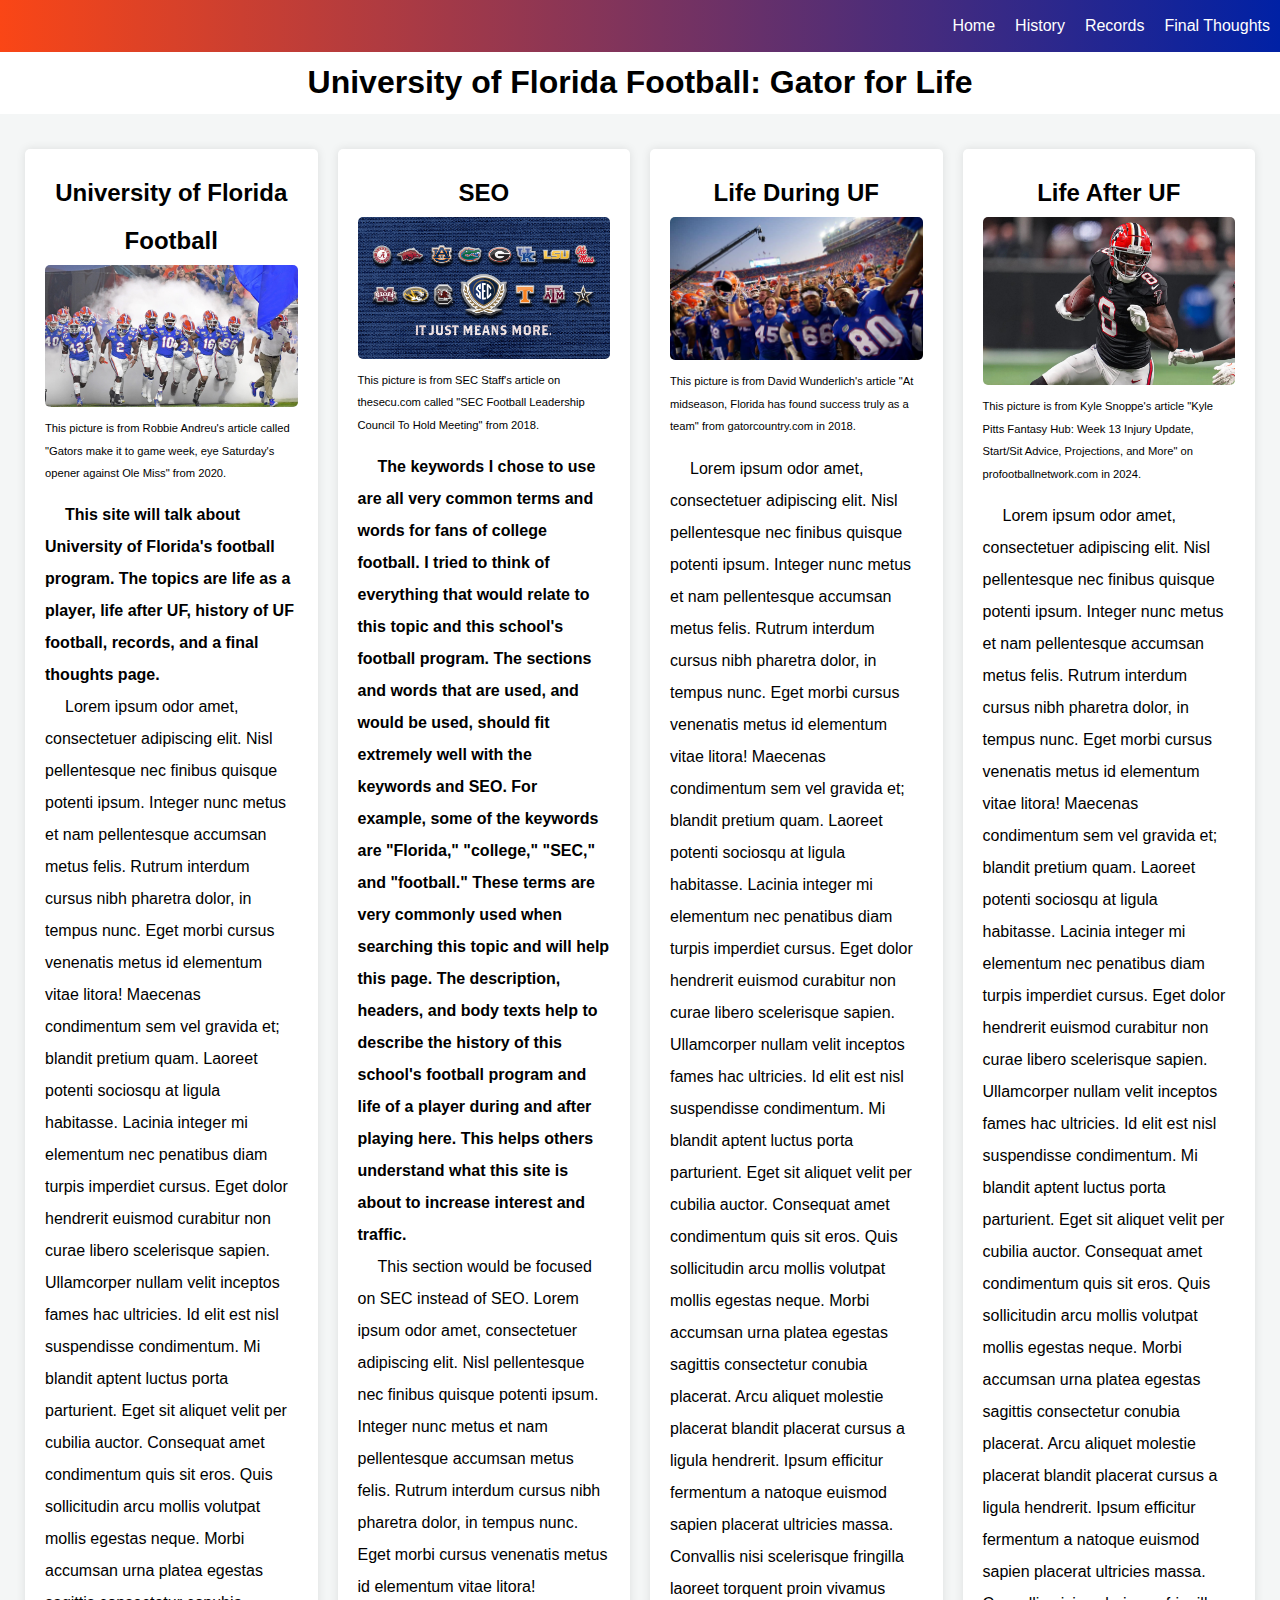
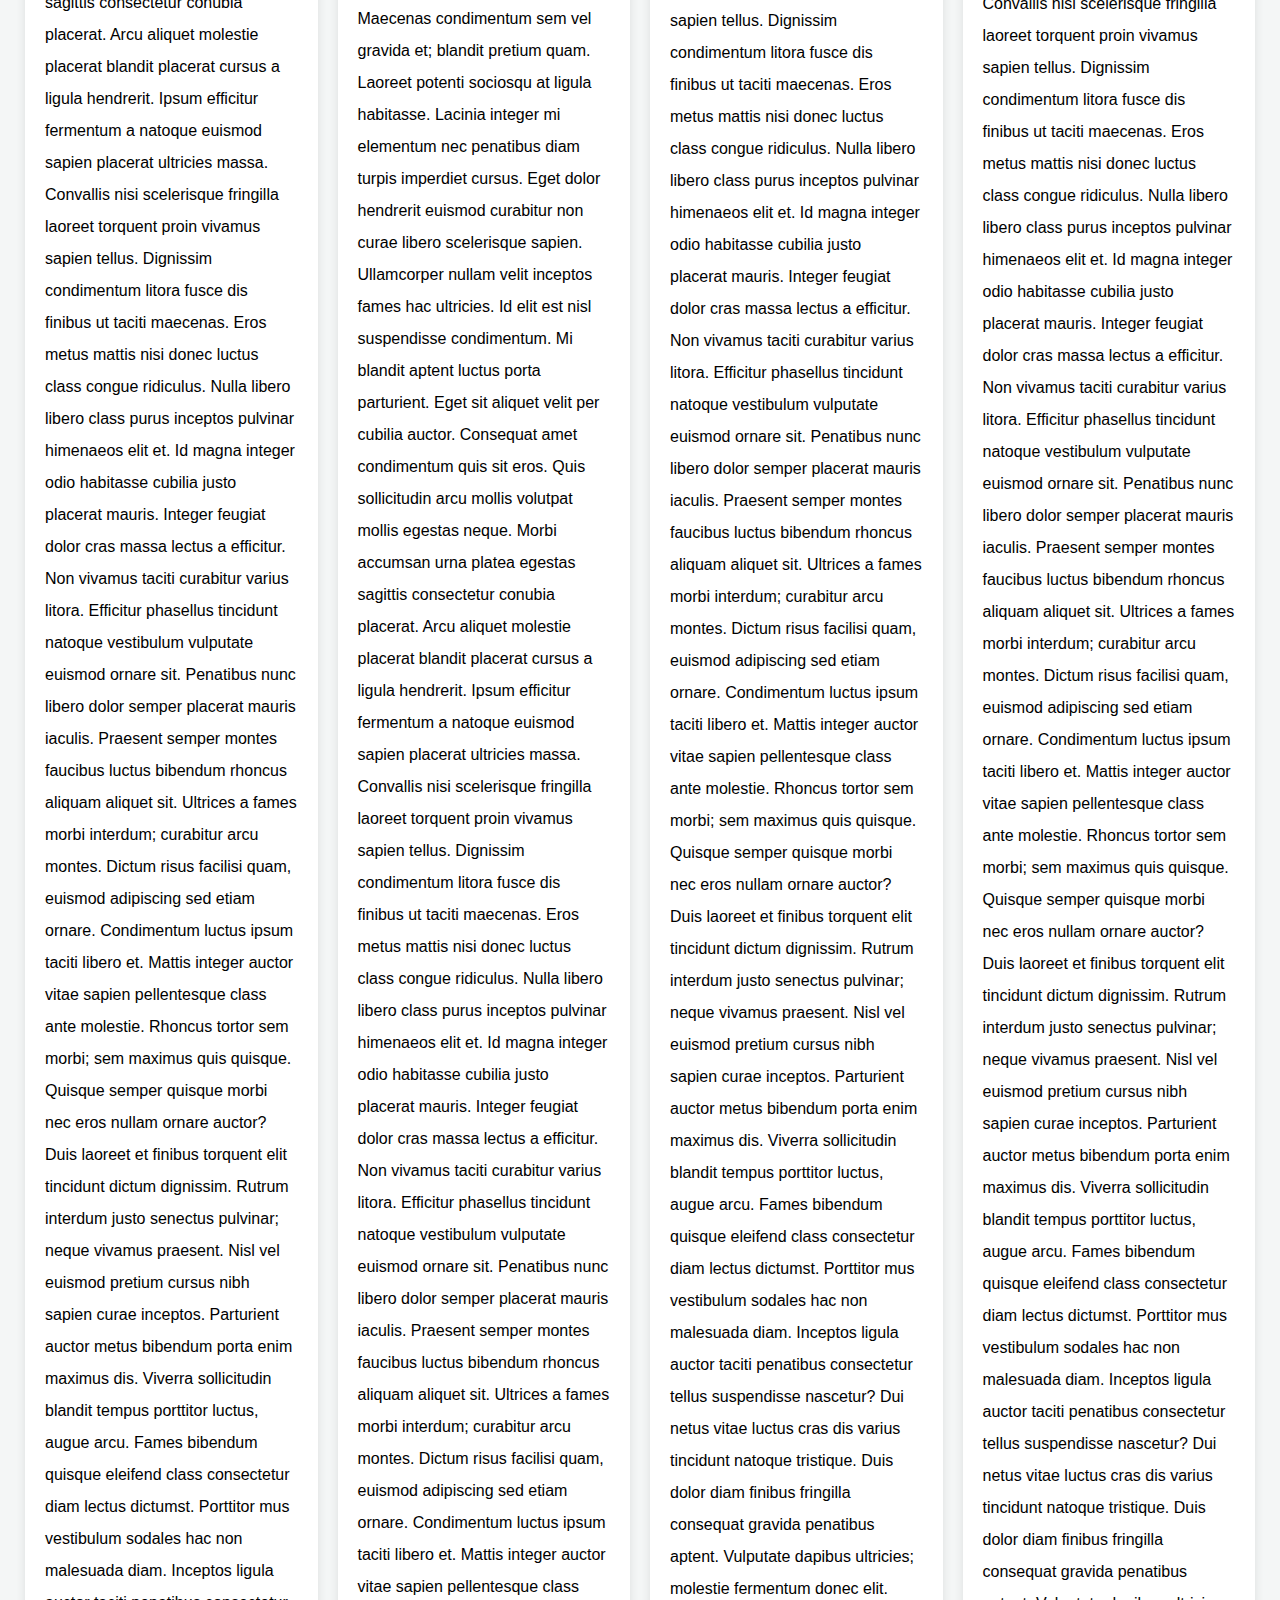
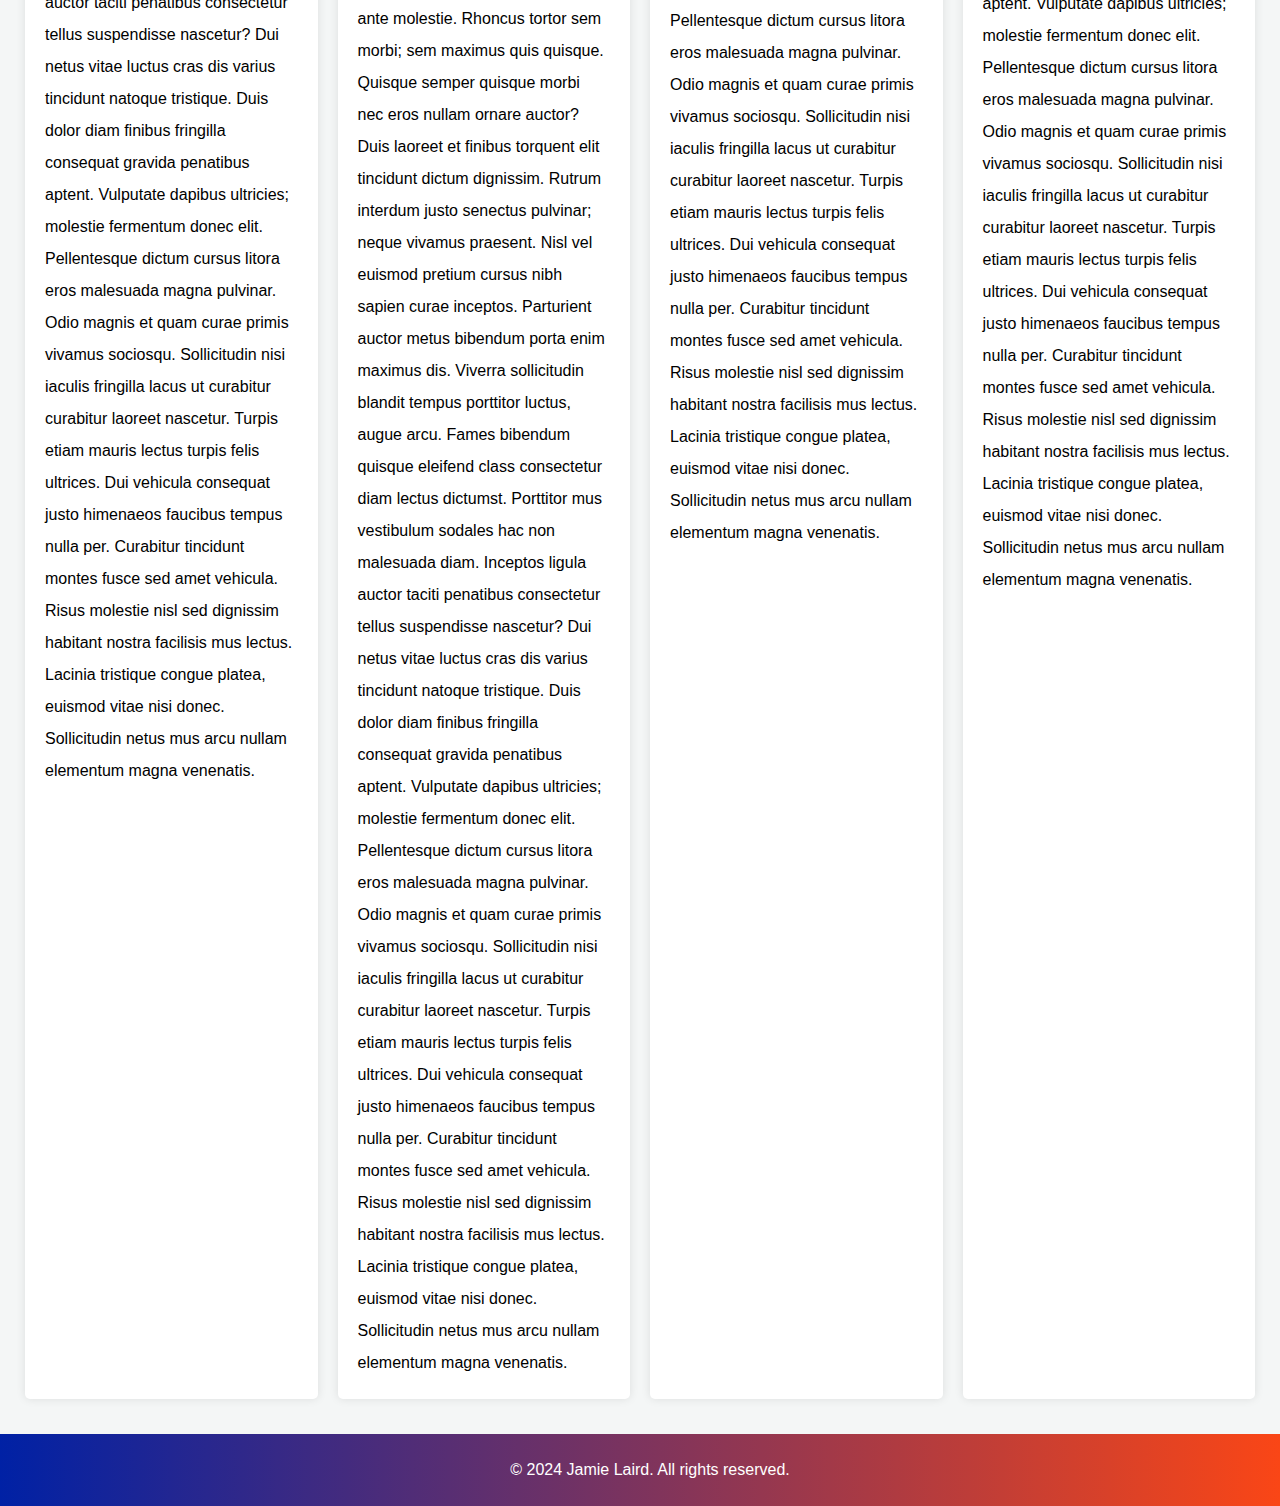
<file: index.html>
<!DOCTYPE html>
<html lang="en">
	<head>
		<meta charset="utf-8">
		<title>UF Football: Gator for Life</title>
		<meta name="viewport" content="width=device-width, initial-scale=1.0">
		<meta name="keywords" content="florida cfb college football ncaa UF tebow champ champs champion championship University playoffs fb gator gators SEC game record history">
		<meta name="description" content="This page is an introduction to the website that discusses the history of the University of Florida's football program and life during/after UF football players.">
		<link href="css/styles.css" rel="stylesheet">
	</head>
	<body>
		<header>
            <div id="navbar">
                <nav>
                    <ul>
                        <li><a class="navA" href="index.html">Home</a></li>
                        <li><a class="navA" href="page2.html">History</a></li>
                        <li><a class="navA" href="page3.html">Records</a></li>
                        <li><a class="navA" href="page4.html">Final Thoughts</a></li>
                    </ul>
            </nav>
            </div>
			<h1>University of Florida Football: Gator for Life</h1>
        </header>
		<main>
			<section>
				<h2>University of Florida Football</h2>
                <figure>
				    <img src="images/Florida%20Players.jpg" alt="Florida Gator players entering the field with smoke behind them." title="Florida Gator Players' Entrance">
                    <figcaption>This picture is from Robbie Andreu's article called "Gators make it to game week, eye Saturday's opener against Ole Miss" from 2020.</figcaption>
                </figure>
                <p class="rubric">This site will talk about University of Florida's football program. The topics are life as a player, life after UF, history of UF football, records, and a final thoughts page.</p>
                <p>Lorem ipsum odor amet, consectetuer adipiscing elit. Nisl pellentesque nec finibus quisque potenti ipsum. Integer nunc metus et nam pellentesque accumsan metus felis. Rutrum interdum cursus nibh pharetra dolor, in tempus nunc. Eget morbi cursus venenatis metus id elementum vitae litora! Maecenas condimentum sem vel gravida et; blandit pretium quam.

Laoreet potenti sociosqu at ligula habitasse. Lacinia integer mi elementum nec penatibus diam turpis imperdiet cursus. Eget dolor hendrerit euismod curabitur non curae libero scelerisque sapien. Ullamcorper nullam velit inceptos fames hac ultricies. Id elit est nisl suspendisse condimentum. Mi blandit aptent luctus porta parturient. Eget sit aliquet velit per cubilia auctor.

Consequat amet condimentum quis sit eros. Quis sollicitudin arcu mollis volutpat mollis egestas neque. Morbi accumsan urna platea egestas sagittis consectetur conubia placerat. Arcu aliquet molestie placerat blandit placerat cursus a ligula hendrerit. Ipsum efficitur fermentum a natoque euismod sapien placerat ultricies massa. Convallis nisi scelerisque fringilla laoreet torquent proin vivamus sapien tellus. Dignissim condimentum litora fusce dis finibus ut taciti maecenas. Eros metus mattis nisi donec luctus class congue ridiculus. Nulla libero libero class purus inceptos pulvinar himenaeos elit et.

Id magna integer odio habitasse cubilia justo placerat mauris. Integer feugiat dolor cras massa lectus a efficitur. Non vivamus taciti curabitur varius litora. Efficitur phasellus tincidunt natoque vestibulum vulputate euismod ornare sit. Penatibus nunc libero dolor semper placerat mauris iaculis. Praesent semper montes faucibus luctus bibendum rhoncus aliquam aliquet sit. Ultrices a fames morbi interdum; curabitur arcu montes. Dictum risus facilisi quam, euismod adipiscing sed etiam ornare. Condimentum luctus ipsum taciti libero et.

Mattis integer auctor vitae sapien pellentesque class ante molestie. Rhoncus tortor sem morbi; sem maximus quis quisque. Quisque semper quisque morbi nec eros nullam ornare auctor? Duis laoreet et finibus torquent elit tincidunt dictum dignissim. Rutrum interdum justo senectus pulvinar; neque vivamus praesent. Nisl vel euismod pretium cursus nibh sapien curae inceptos.

Parturient auctor metus bibendum porta enim maximus dis. Viverra sollicitudin blandit tempus porttitor luctus, augue arcu. Fames bibendum quisque eleifend class consectetur diam lectus dictumst. Porttitor mus vestibulum sodales hac non malesuada diam. Inceptos ligula auctor taciti penatibus consectetur tellus suspendisse nascetur? Dui netus vitae luctus cras dis varius tincidunt natoque tristique. Duis dolor diam finibus fringilla consequat gravida penatibus aptent.

Vulputate dapibus ultricies; molestie fermentum donec elit. Pellentesque dictum cursus litora eros malesuada magna pulvinar. Odio magnis et quam curae primis vivamus sociosqu. Sollicitudin nisi iaculis fringilla lacus ut curabitur curabitur laoreet nascetur. Turpis etiam mauris lectus turpis felis ultrices. Dui vehicula consequat justo himenaeos faucibus tempus nulla per. Curabitur tincidunt montes fusce sed amet vehicula. Risus molestie nisl sed dignissim habitant nostra facilisis mus lectus. Lacinia tristique congue platea, euismod vitae nisi donec. Sollicitudin netus mus arcu nullam elementum magna venenatis.</p>
			</section>
			<section>
				<h2>SEO</h2>
                <figure>
                    <img src="images/SEC.jpg" alt="Every SEC football teams' logos." title="SEC Football Teams">
                    <figcaption>This picture is from SEC Staff's article on thesecu.com called "SEC Football Leadership Council To Hold Meeting" from 2018.</figcaption>
                </figure>
				<p class="rubric">The keywords I chose to use are all very common terms and words for fans of college football. I tried to think of everything that would relate to this topic and this school's football program. The sections and words that are used, and would be used, should fit extremely well with the keywords and SEO. For example, some of the keywords are "Florida," "college," "SEC," and "football." These terms are very commonly used when searching this topic and will help this page. The description, headers, and body texts help to describe the history of this school's football program and life of a player during and after playing here. This helps others understand what this site is about to increase interest and traffic.</p>
                <p> This section would be focused on SEC instead of SEO. Lorem ipsum odor amet, consectetuer adipiscing elit. Nisl pellentesque nec finibus quisque potenti ipsum. Integer nunc metus et nam pellentesque accumsan metus felis. Rutrum interdum cursus nibh pharetra dolor, in tempus nunc. Eget morbi cursus venenatis metus id elementum vitae litora! Maecenas condimentum sem vel gravida et; blandit pretium quam.

Laoreet potenti sociosqu at ligula habitasse. Lacinia integer mi elementum nec penatibus diam turpis imperdiet cursus. Eget dolor hendrerit euismod curabitur non curae libero scelerisque sapien. Ullamcorper nullam velit inceptos fames hac ultricies. Id elit est nisl suspendisse condimentum. Mi blandit aptent luctus porta parturient. Eget sit aliquet velit per cubilia auctor.

Consequat amet condimentum quis sit eros. Quis sollicitudin arcu mollis volutpat mollis egestas neque. Morbi accumsan urna platea egestas sagittis consectetur conubia placerat. Arcu aliquet molestie placerat blandit placerat cursus a ligula hendrerit. Ipsum efficitur fermentum a natoque euismod sapien placerat ultricies massa. Convallis nisi scelerisque fringilla laoreet torquent proin vivamus sapien tellus. Dignissim condimentum litora fusce dis finibus ut taciti maecenas. Eros metus mattis nisi donec luctus class congue ridiculus. Nulla libero libero class purus inceptos pulvinar himenaeos elit et.

Id magna integer odio habitasse cubilia justo placerat mauris. Integer feugiat dolor cras massa lectus a efficitur. Non vivamus taciti curabitur varius litora. Efficitur phasellus tincidunt natoque vestibulum vulputate euismod ornare sit. Penatibus nunc libero dolor semper placerat mauris iaculis. Praesent semper montes faucibus luctus bibendum rhoncus aliquam aliquet sit. Ultrices a fames morbi interdum; curabitur arcu montes. Dictum risus facilisi quam, euismod adipiscing sed etiam ornare. Condimentum luctus ipsum taciti libero et.

Mattis integer auctor vitae sapien pellentesque class ante molestie. Rhoncus tortor sem morbi; sem maximus quis quisque. Quisque semper quisque morbi nec eros nullam ornare auctor? Duis laoreet et finibus torquent elit tincidunt dictum dignissim. Rutrum interdum justo senectus pulvinar; neque vivamus praesent. Nisl vel euismod pretium cursus nibh sapien curae inceptos.

Parturient auctor metus bibendum porta enim maximus dis. Viverra sollicitudin blandit tempus porttitor luctus, augue arcu. Fames bibendum quisque eleifend class consectetur diam lectus dictumst. Porttitor mus vestibulum sodales hac non malesuada diam. Inceptos ligula auctor taciti penatibus consectetur tellus suspendisse nascetur? Dui netus vitae luctus cras dis varius tincidunt natoque tristique. Duis dolor diam finibus fringilla consequat gravida penatibus aptent.

Vulputate dapibus ultricies; molestie fermentum donec elit. Pellentesque dictum cursus litora eros malesuada magna pulvinar. Odio magnis et quam curae primis vivamus sociosqu. Sollicitudin nisi iaculis fringilla lacus ut curabitur curabitur laoreet nascetur. Turpis etiam mauris lectus turpis felis ultrices. Dui vehicula consequat justo himenaeos faucibus tempus nulla per. Curabitur tincidunt montes fusce sed amet vehicula. Risus molestie nisl sed dignissim habitant nostra facilisis mus lectus. Lacinia tristique congue platea, euismod vitae nisi donec. Sollicitudin netus mus arcu nullam elementum magna venenatis.</p>
			</section>
            
            <section>
				<h2>Life During UF</h2>
				<figure>
                    <img src="images/Celebrating.jpg" alt="Florida players celebrating after beating #5 LSU in 2018." title="Florida Football Players Celebrating">
                    <figcaption>This picture is from David Wunderlich's article "At midseason, Florida has found success truly as a team" from gatorcountry.com in 2018.</figcaption>
                </figure>
                <p>Lorem ipsum odor amet, consectetuer adipiscing elit. Nisl pellentesque nec finibus quisque potenti ipsum. Integer nunc metus et nam pellentesque accumsan metus felis. Rutrum interdum cursus nibh pharetra dolor, in tempus nunc. Eget morbi cursus venenatis metus id elementum vitae litora! Maecenas condimentum sem vel gravida et; blandit pretium quam.

Laoreet potenti sociosqu at ligula habitasse. Lacinia integer mi elementum nec penatibus diam turpis imperdiet cursus. Eget dolor hendrerit euismod curabitur non curae libero scelerisque sapien. Ullamcorper nullam velit inceptos fames hac ultricies. Id elit est nisl suspendisse condimentum. Mi blandit aptent luctus porta parturient. Eget sit aliquet velit per cubilia auctor.

Consequat amet condimentum quis sit eros. Quis sollicitudin arcu mollis volutpat mollis egestas neque. Morbi accumsan urna platea egestas sagittis consectetur conubia placerat. Arcu aliquet molestie placerat blandit placerat cursus a ligula hendrerit. Ipsum efficitur fermentum a natoque euismod sapien placerat ultricies massa. Convallis nisi scelerisque fringilla laoreet torquent proin vivamus sapien tellus. Dignissim condimentum litora fusce dis finibus ut taciti maecenas. Eros metus mattis nisi donec luctus class congue ridiculus. Nulla libero libero class purus inceptos pulvinar himenaeos elit et.

Id magna integer odio habitasse cubilia justo placerat mauris. Integer feugiat dolor cras massa lectus a efficitur. Non vivamus taciti curabitur varius litora. Efficitur phasellus tincidunt natoque vestibulum vulputate euismod ornare sit. Penatibus nunc libero dolor semper placerat mauris iaculis. Praesent semper montes faucibus luctus bibendum rhoncus aliquam aliquet sit. Ultrices a fames morbi interdum; curabitur arcu montes. Dictum risus facilisi quam, euismod adipiscing sed etiam ornare. Condimentum luctus ipsum taciti libero et.

Mattis integer auctor vitae sapien pellentesque class ante molestie. Rhoncus tortor sem morbi; sem maximus quis quisque. Quisque semper quisque morbi nec eros nullam ornare auctor? Duis laoreet et finibus torquent elit tincidunt dictum dignissim. Rutrum interdum justo senectus pulvinar; neque vivamus praesent. Nisl vel euismod pretium cursus nibh sapien curae inceptos.

Parturient auctor metus bibendum porta enim maximus dis. Viverra sollicitudin blandit tempus porttitor luctus, augue arcu. Fames bibendum quisque eleifend class consectetur diam lectus dictumst. Porttitor mus vestibulum sodales hac non malesuada diam. Inceptos ligula auctor taciti penatibus consectetur tellus suspendisse nascetur? Dui netus vitae luctus cras dis varius tincidunt natoque tristique. Duis dolor diam finibus fringilla consequat gravida penatibus aptent.

Vulputate dapibus ultricies; molestie fermentum donec elit. Pellentesque dictum cursus litora eros malesuada magna pulvinar. Odio magnis et quam curae primis vivamus sociosqu. Sollicitudin nisi iaculis fringilla lacus ut curabitur curabitur laoreet nascetur. Turpis etiam mauris lectus turpis felis ultrices. Dui vehicula consequat justo himenaeos faucibus tempus nulla per. Curabitur tincidunt montes fusce sed amet vehicula. Risus molestie nisl sed dignissim habitant nostra facilisis mus lectus. Lacinia tristique congue platea, euismod vitae nisi donec. Sollicitudin netus mus arcu nullam elementum magna venenatis.</p>
			</section>
            
            <section>
				<h2>Life After UF</h2>
                <figure>
				    <img src="images/Kyle%20Pitts.jpg" alt="Kyle Pitts playing for the Falcons in the NFL after playing in college for the University of Florida." title="Former Florida Player Kyle Pitts In The NFL">
                    <figcaption>This picture is from Kyle Snoppe's article "Kyle Pitts Fantasy Hub: Week 13 Injury Update, Start/Sit Advice, Projections, and More" on profootballnetwork.com in 2024.</figcaption>
                </figure>
                <p>Lorem ipsum odor amet, consectetuer adipiscing elit. Nisl pellentesque nec finibus quisque potenti ipsum. Integer nunc metus et nam pellentesque accumsan metus felis. Rutrum interdum cursus nibh pharetra dolor, in tempus nunc. Eget morbi cursus venenatis metus id elementum vitae litora! Maecenas condimentum sem vel gravida et; blandit pretium quam.

Laoreet potenti sociosqu at ligula habitasse. Lacinia integer mi elementum nec penatibus diam turpis imperdiet cursus. Eget dolor hendrerit euismod curabitur non curae libero scelerisque sapien. Ullamcorper nullam velit inceptos fames hac ultricies. Id elit est nisl suspendisse condimentum. Mi blandit aptent luctus porta parturient. Eget sit aliquet velit per cubilia auctor.

Consequat amet condimentum quis sit eros. Quis sollicitudin arcu mollis volutpat mollis egestas neque. Morbi accumsan urna platea egestas sagittis consectetur conubia placerat. Arcu aliquet molestie placerat blandit placerat cursus a ligula hendrerit. Ipsum efficitur fermentum a natoque euismod sapien placerat ultricies massa. Convallis nisi scelerisque fringilla laoreet torquent proin vivamus sapien tellus. Dignissim condimentum litora fusce dis finibus ut taciti maecenas. Eros metus mattis nisi donec luctus class congue ridiculus. Nulla libero libero class purus inceptos pulvinar himenaeos elit et.

Id magna integer odio habitasse cubilia justo placerat mauris. Integer feugiat dolor cras massa lectus a efficitur. Non vivamus taciti curabitur varius litora. Efficitur phasellus tincidunt natoque vestibulum vulputate euismod ornare sit. Penatibus nunc libero dolor semper placerat mauris iaculis. Praesent semper montes faucibus luctus bibendum rhoncus aliquam aliquet sit. Ultrices a fames morbi interdum; curabitur arcu montes. Dictum risus facilisi quam, euismod adipiscing sed etiam ornare. Condimentum luctus ipsum taciti libero et.

Mattis integer auctor vitae sapien pellentesque class ante molestie. Rhoncus tortor sem morbi; sem maximus quis quisque. Quisque semper quisque morbi nec eros nullam ornare auctor? Duis laoreet et finibus torquent elit tincidunt dictum dignissim. Rutrum interdum justo senectus pulvinar; neque vivamus praesent. Nisl vel euismod pretium cursus nibh sapien curae inceptos.

Parturient auctor metus bibendum porta enim maximus dis. Viverra sollicitudin blandit tempus porttitor luctus, augue arcu. Fames bibendum quisque eleifend class consectetur diam lectus dictumst. Porttitor mus vestibulum sodales hac non malesuada diam. Inceptos ligula auctor taciti penatibus consectetur tellus suspendisse nascetur? Dui netus vitae luctus cras dis varius tincidunt natoque tristique. Duis dolor diam finibus fringilla consequat gravida penatibus aptent.

Vulputate dapibus ultricies; molestie fermentum donec elit. Pellentesque dictum cursus litora eros malesuada magna pulvinar. Odio magnis et quam curae primis vivamus sociosqu. Sollicitudin nisi iaculis fringilla lacus ut curabitur curabitur laoreet nascetur. Turpis etiam mauris lectus turpis felis ultrices. Dui vehicula consequat justo himenaeos faucibus tempus nulla per. Curabitur tincidunt montes fusce sed amet vehicula. Risus molestie nisl sed dignissim habitant nostra facilisis mus lectus. Lacinia tristique congue platea, euismod vitae nisi donec. Sollicitudin netus mus arcu nullam elementum magna venenatis.</p>
			</section>
		</main>
		<footer>
			<p>&copy; 2024 Jamie Laird. All rights reserved.</p>
		</footer>
	</body>
</html>
</file>
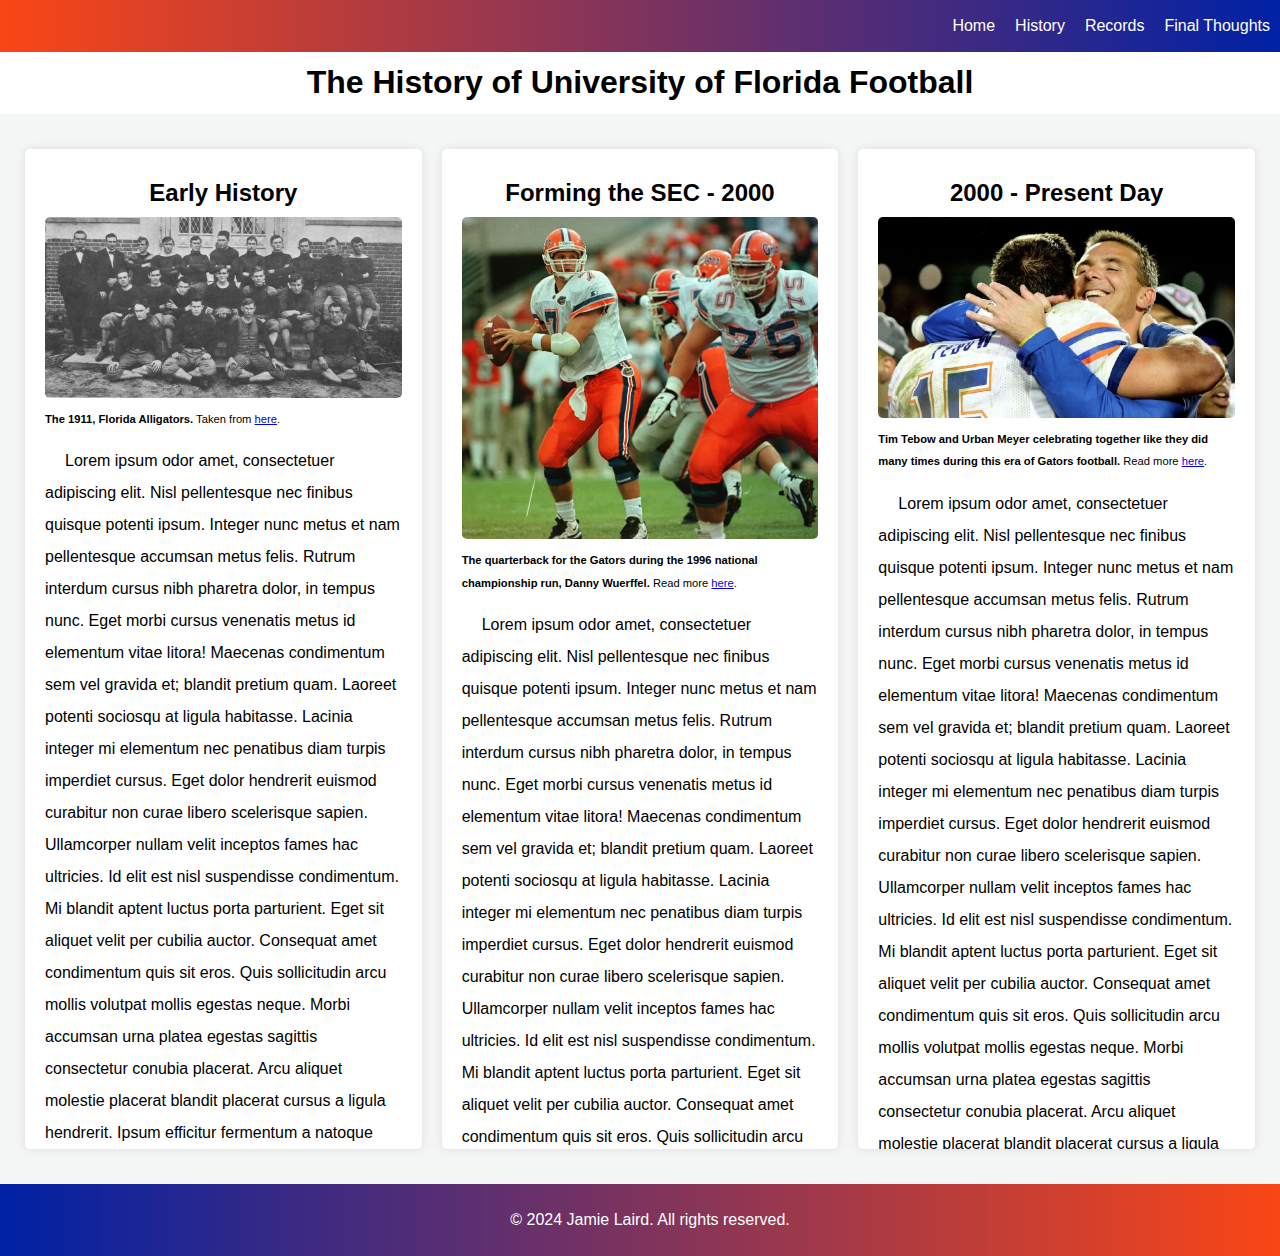
<file: page2.html>
<!DOCTYPE html>
<html lang="en">
	<head>
		<meta charset="utf-8">
		<title>UF Football History</title>
		<meta name="viewport" content="width=device-width, initial-scale=1.0">
		<meta name="keywords" content="florida cfb college football ncaa UF tebow champ urban meyer championship University playoffs fb gator gators SEC game record history">
		<meta name="description" content="This page discusses three different time periods of the history of the University of Florida Gators football program.">
		<link href="css/page2.css" rel="stylesheet">
	</head>
	<body>
		<header>
            <div id="navbar">
                <nav>
                    <ul>
                        <li><a class="navA" href="index.html">Home</a></li>
                        <li><a class="navA" href="page2.html">History</a></li>
                        <li><a class="navA" href="page3.html">Records</a></li>
                        <li><a class="navA" href="page4.html">Final Thoughts</a></li>
                    </ul>
            </nav>
            </div>
			<h1>The History of University of Florida Football</h1>
        </header>
		<main>
            
			<section>
				<h2>Early History</h2>
                <figure>
				    <img src="images/1911%20team.jpg" alt="The Florida Alligators, 1911, team picture." title="Florida Alligators, 1911">
                    <figcaption><b>The 1911, Florida Alligators.</b> Taken from <a target="_blank" href="https://web.uflib.ufl.edu/spec/archome/1911.htm">here</a>.</figcaption>
                </figure>
                <p>Lorem ipsum odor amet, consectetuer adipiscing elit. Nisl pellentesque nec finibus quisque potenti ipsum. Integer nunc metus et nam pellentesque accumsan metus felis. Rutrum interdum cursus nibh pharetra dolor, in tempus nunc. Eget morbi cursus venenatis metus id elementum vitae litora! Maecenas condimentum sem vel gravida et; blandit pretium quam.

Laoreet potenti sociosqu at ligula habitasse. Lacinia integer mi elementum nec penatibus diam turpis imperdiet cursus. Eget dolor hendrerit euismod curabitur non curae libero scelerisque sapien. Ullamcorper nullam velit inceptos fames hac ultricies. Id elit est nisl suspendisse condimentum. Mi blandit aptent luctus porta parturient. Eget sit aliquet velit per cubilia auctor.

Consequat amet condimentum quis sit eros. Quis sollicitudin arcu mollis volutpat mollis egestas neque. Morbi accumsan urna platea egestas sagittis consectetur conubia placerat. Arcu aliquet molestie placerat blandit placerat cursus a ligula hendrerit. Ipsum efficitur fermentum a natoque euismod sapien placerat ultricies massa. Convallis nisi scelerisque fringilla laoreet torquent proin vivamus sapien tellus. Dignissim condimentum litora fusce dis finibus ut taciti maecenas. Eros metus mattis nisi donec luctus class congue ridiculus. Nulla libero libero class purus inceptos pulvinar himenaeos elit et.

Id magna integer odio habitasse cubilia justo placerat mauris. Integer feugiat dolor cras massa lectus a efficitur. Non vivamus taciti curabitur varius litora. Efficitur phasellus tincidunt natoque vestibulum vulputate euismod ornare sit. Penatibus nunc libero dolor semper placerat mauris iaculis. Praesent semper montes faucibus luctus bibendum rhoncus aliquam aliquet sit. Ultrices a fames morbi interdum; curabitur arcu montes. Dictum risus facilisi quam, euismod adipiscing sed etiam ornare. Condimentum luctus ipsum taciti libero et.

Mattis integer auctor vitae sapien pellentesque class ante molestie. Rhoncus tortor sem morbi; sem maximus quis quisque. Quisque semper quisque morbi nec eros nullam ornare auctor? Duis laoreet et finibus torquent elit tincidunt dictum dignissim. Rutrum interdum justo senectus pulvinar; neque vivamus praesent. Nisl vel euismod pretium cursus nibh sapien curae inceptos.

Parturient auctor metus bibendum porta enim maximus dis. Viverra sollicitudin blandit tempus porttitor luctus, augue arcu. Fames bibendum quisque eleifend class consectetur diam lectus dictumst. Porttitor mus vestibulum sodales hac non malesuada diam. Inceptos ligula auctor taciti penatibus consectetur tellus suspendisse nascetur? Dui netus vitae luctus cras dis varius tincidunt natoque tristique. Duis dolor diam finibus fringilla consequat gravida penatibus aptent.

Vulputate dapibus ultricies; molestie fermentum donec elit. Pellentesque dictum cursus litora eros malesuada magna pulvinar. Odio magnis et quam curae primis vivamus sociosqu. Sollicitudin nisi iaculis fringilla lacus ut curabitur curabitur laoreet nascetur. Turpis etiam mauris lectus turpis felis ultrices. Dui vehicula consequat justo himenaeos faucibus tempus nulla per. Curabitur tincidunt montes fusce sed amet vehicula. Risus molestie nisl sed dignissim habitant nostra facilisis mus lectus. Lacinia tristique congue platea, euismod vitae nisi donec. Sollicitudin netus mus arcu nullam elementum magna venenatis.</p>
			</section>
			<section>
				<h2>Forming the SEC - 2000</h2>
                <figure>
                    <img src="images/Danny%20Wuerffel.jpg" alt="Danny Wuerffel playing for the Gators in the 1990s." title="Danny Wuerffel, national champion, Heisman winner, and College Football Hall of Fame member.">
                    <figcaption><b>The quarterback for the Gators during the 1996 national championship run, Danny Wuerffel.</b> Read more <a target="_blank" href="https://www.gatorsports.com/featured/20200624/the-top-20-gator-football-teams-of-all-time-the-top-five/">here</a>.</figcaption>
                </figure>
				<p>Lorem ipsum odor amet, consectetuer adipiscing elit. Nisl pellentesque nec finibus quisque potenti ipsum. Integer nunc metus et nam pellentesque accumsan metus felis. Rutrum interdum cursus nibh pharetra dolor, in tempus nunc. Eget morbi cursus venenatis metus id elementum vitae litora! Maecenas condimentum sem vel gravida et; blandit pretium quam.

Laoreet potenti sociosqu at ligula habitasse. Lacinia integer mi elementum nec penatibus diam turpis imperdiet cursus. Eget dolor hendrerit euismod curabitur non curae libero scelerisque sapien. Ullamcorper nullam velit inceptos fames hac ultricies. Id elit est nisl suspendisse condimentum. Mi blandit aptent luctus porta parturient. Eget sit aliquet velit per cubilia auctor.

Consequat amet condimentum quis sit eros. Quis sollicitudin arcu mollis volutpat mollis egestas neque. Morbi accumsan urna platea egestas sagittis consectetur conubia placerat. Arcu aliquet molestie placerat blandit placerat cursus a ligula hendrerit. Ipsum efficitur fermentum a natoque euismod sapien placerat ultricies massa. Convallis nisi scelerisque fringilla laoreet torquent proin vivamus sapien tellus. Dignissim condimentum litora fusce dis finibus ut taciti maecenas. Eros metus mattis nisi donec luctus class congue ridiculus. Nulla libero libero class purus inceptos pulvinar himenaeos elit et.

Id magna integer odio habitasse cubilia justo placerat mauris. Integer feugiat dolor cras massa lectus a efficitur. Non vivamus taciti curabitur varius litora. Efficitur phasellus tincidunt natoque vestibulum vulputate euismod ornare sit. Penatibus nunc libero dolor semper placerat mauris iaculis. Praesent semper montes faucibus luctus bibendum rhoncus aliquam aliquet sit. Ultrices a fames morbi interdum; curabitur arcu montes. Dictum risus facilisi quam, euismod adipiscing sed etiam ornare. Condimentum luctus ipsum taciti libero et.

Mattis integer auctor vitae sapien pellentesque class ante molestie. Rhoncus tortor sem morbi; sem maximus quis quisque. Quisque semper quisque morbi nec eros nullam ornare auctor? Duis laoreet et finibus torquent elit tincidunt dictum dignissim. Rutrum interdum justo senectus pulvinar; neque vivamus praesent. Nisl vel euismod pretium cursus nibh sapien curae inceptos.

Parturient auctor metus bibendum porta enim maximus dis. Viverra sollicitudin blandit tempus porttitor luctus, augue arcu. Fames bibendum quisque eleifend class consectetur diam lectus dictumst. Porttitor mus vestibulum sodales hac non malesuada diam. Inceptos ligula auctor taciti penatibus consectetur tellus suspendisse nascetur? Dui netus vitae luctus cras dis varius tincidunt natoque tristique. Duis dolor diam finibus fringilla consequat gravida penatibus aptent.

Vulputate dapibus ultricies; molestie fermentum donec elit. Pellentesque dictum cursus litora eros malesuada magna pulvinar. Odio magnis et quam curae primis vivamus sociosqu. Sollicitudin nisi iaculis fringilla lacus ut curabitur curabitur laoreet nascetur. Turpis etiam mauris lectus turpis felis ultrices. Dui vehicula consequat justo himenaeos faucibus tempus nulla per. Curabitur tincidunt montes fusce sed amet vehicula. Risus molestie nisl sed dignissim habitant nostra facilisis mus lectus. Lacinia tristique congue platea, euismod vitae nisi donec. Sollicitudin netus mus arcu nullam elementum magna venenatis.</p>
			</section>
            
            <section id="lastSection">
				<h2>2000 - Present Day</h2>
				<figure>
                    <img src="images/Tebow%20and%20Urban%20Meyer.jpg" alt="Tim Tebow and Urban Meyer celebrating together." title="Tim Tebow and Urban Meyer">
                    <figcaption><b>Tim Tebow and Urban Meyer celebrating together like they did many times during this era of Gators football.</b> Read more <a target="_blank" href="https://www.espn.com/college-football/story/_/id/13660781/urban-meyer-tim-tebow-aaron-hernandez-percy-harvin-rise-fall-florida-gators">here</a>.</figcaption>
                </figure>
                <p>Lorem ipsum odor amet, consectetuer adipiscing elit. Nisl pellentesque nec finibus quisque potenti ipsum. Integer nunc metus et nam pellentesque accumsan metus felis. Rutrum interdum cursus nibh pharetra dolor, in tempus nunc. Eget morbi cursus venenatis metus id elementum vitae litora! Maecenas condimentum sem vel gravida et; blandit pretium quam.

Laoreet potenti sociosqu at ligula habitasse. Lacinia integer mi elementum nec penatibus diam turpis imperdiet cursus. Eget dolor hendrerit euismod curabitur non curae libero scelerisque sapien. Ullamcorper nullam velit inceptos fames hac ultricies. Id elit est nisl suspendisse condimentum. Mi blandit aptent luctus porta parturient. Eget sit aliquet velit per cubilia auctor.

Consequat amet condimentum quis sit eros. Quis sollicitudin arcu mollis volutpat mollis egestas neque. Morbi accumsan urna platea egestas sagittis consectetur conubia placerat. Arcu aliquet molestie placerat blandit placerat cursus a ligula hendrerit. Ipsum efficitur fermentum a natoque euismod sapien placerat ultricies massa. Convallis nisi scelerisque fringilla laoreet torquent proin vivamus sapien tellus. Dignissim condimentum litora fusce dis finibus ut taciti maecenas. Eros metus mattis nisi donec luctus class congue ridiculus. Nulla libero libero class purus inceptos pulvinar himenaeos elit et.

Id magna integer odio habitasse cubilia justo placerat mauris. Integer feugiat dolor cras massa lectus a efficitur. Non vivamus taciti curabitur varius litora. Efficitur phasellus tincidunt natoque vestibulum vulputate euismod ornare sit. Penatibus nunc libero dolor semper placerat mauris iaculis. Praesent semper montes faucibus luctus bibendum rhoncus aliquam aliquet sit. Ultrices a fames morbi interdum; curabitur arcu montes. Dictum risus facilisi quam, euismod adipiscing sed etiam ornare. Condimentum luctus ipsum taciti libero et.

Mattis integer auctor vitae sapien pellentesque class ante molestie. Rhoncus tortor sem morbi; sem maximus quis quisque. Quisque semper quisque morbi nec eros nullam ornare auctor? Duis laoreet et finibus torquent elit tincidunt dictum dignissim. Rutrum interdum justo senectus pulvinar; neque vivamus praesent. Nisl vel euismod pretium cursus nibh sapien curae inceptos.

Parturient auctor metus bibendum porta enim maximus dis. Viverra sollicitudin blandit tempus porttitor luctus, augue arcu. Fames bibendum quisque eleifend class consectetur diam lectus dictumst. Porttitor mus vestibulum sodales hac non malesuada diam. Inceptos ligula auctor taciti penatibus consectetur tellus suspendisse nascetur? Dui netus vitae luctus cras dis varius tincidunt natoque tristique. Duis dolor diam finibus fringilla consequat gravida penatibus aptent.

Vulputate dapibus ultricies; molestie fermentum donec elit. Pellentesque dictum cursus litora eros malesuada magna pulvinar. Odio magnis et quam curae primis vivamus sociosqu. Sollicitudin nisi iaculis fringilla lacus ut curabitur curabitur laoreet nascetur. Turpis etiam mauris lectus turpis felis ultrices. Dui vehicula consequat justo himenaeos faucibus tempus nulla per. Curabitur tincidunt montes fusce sed amet vehicula. Risus molestie nisl sed dignissim habitant nostra facilisis mus lectus. Lacinia tristique congue platea, euismod vitae nisi donec. Sollicitudin netus mus arcu nullam elementum magna venenatis.</p>
			</section>

		</main>
		<footer>
			<p>&copy; 2024 Jamie Laird. All rights reserved.</p>
		</footer>
	</body>
</html>
</file>
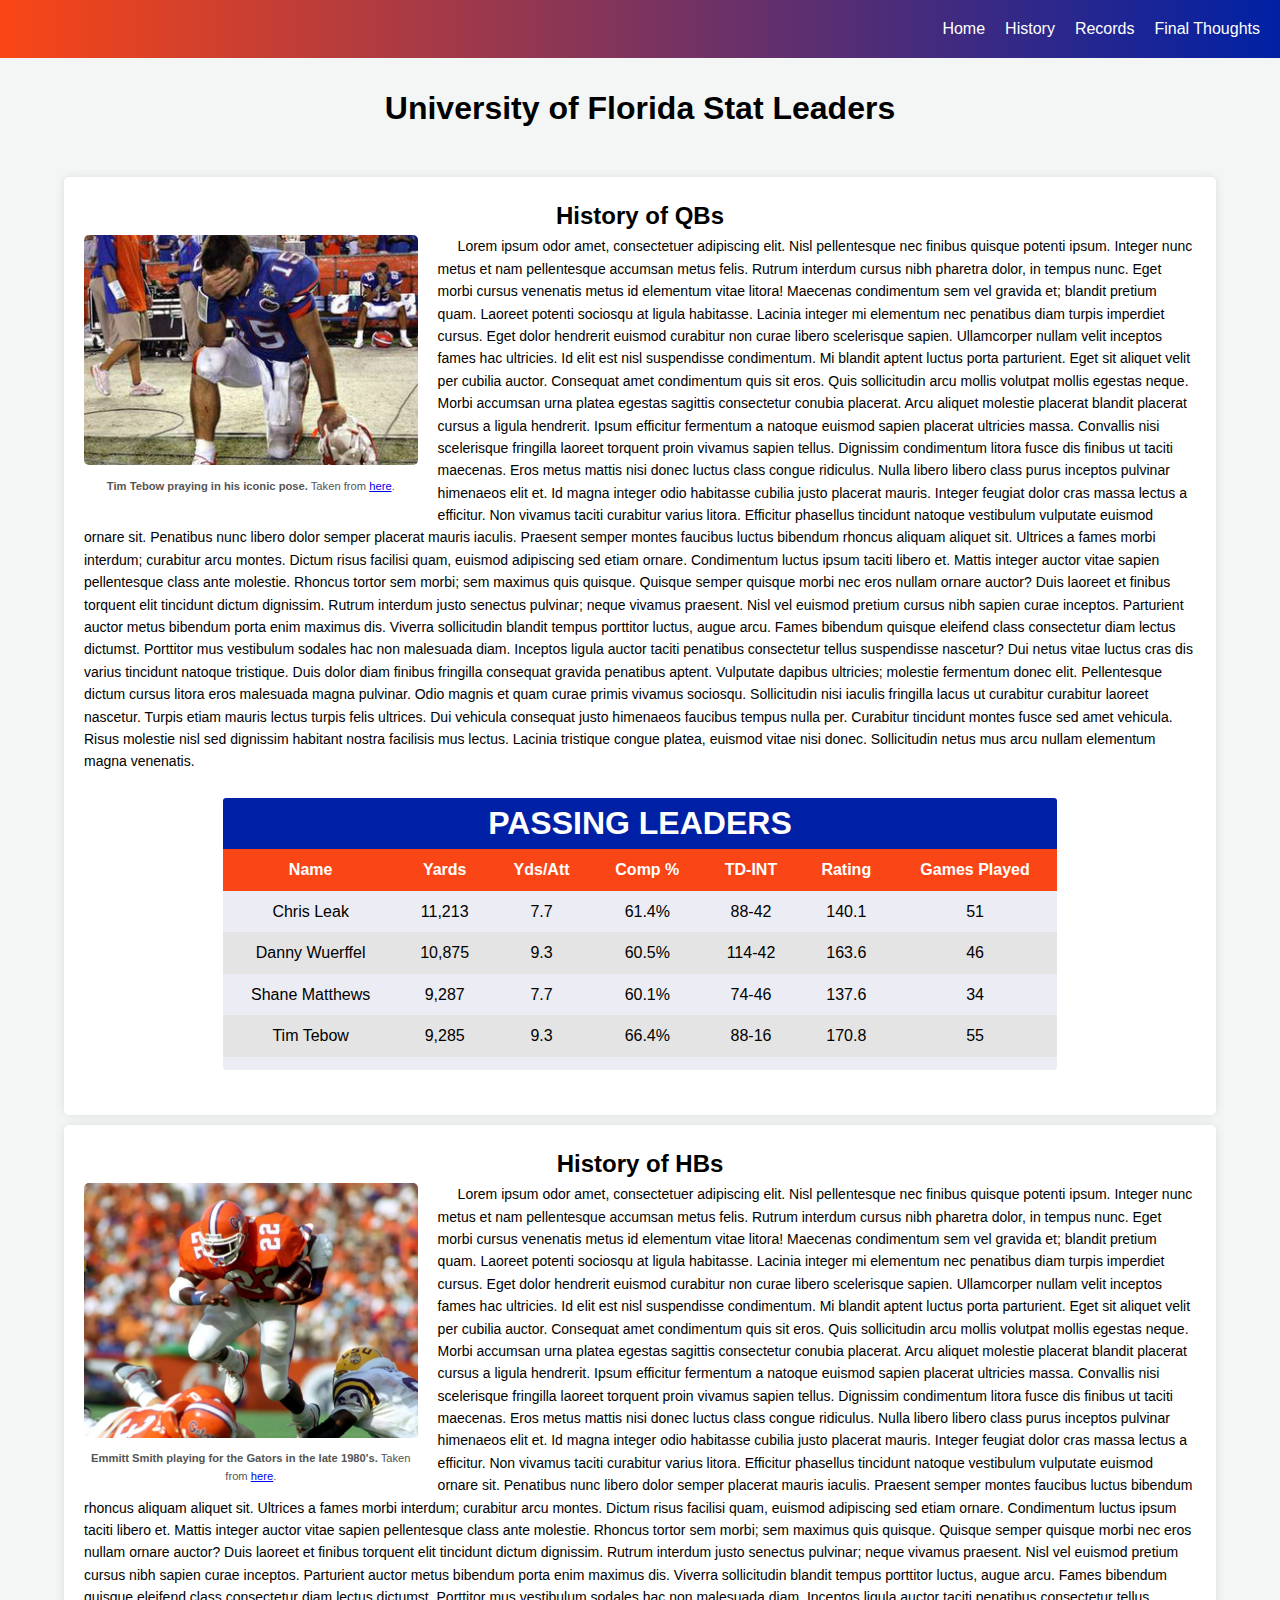
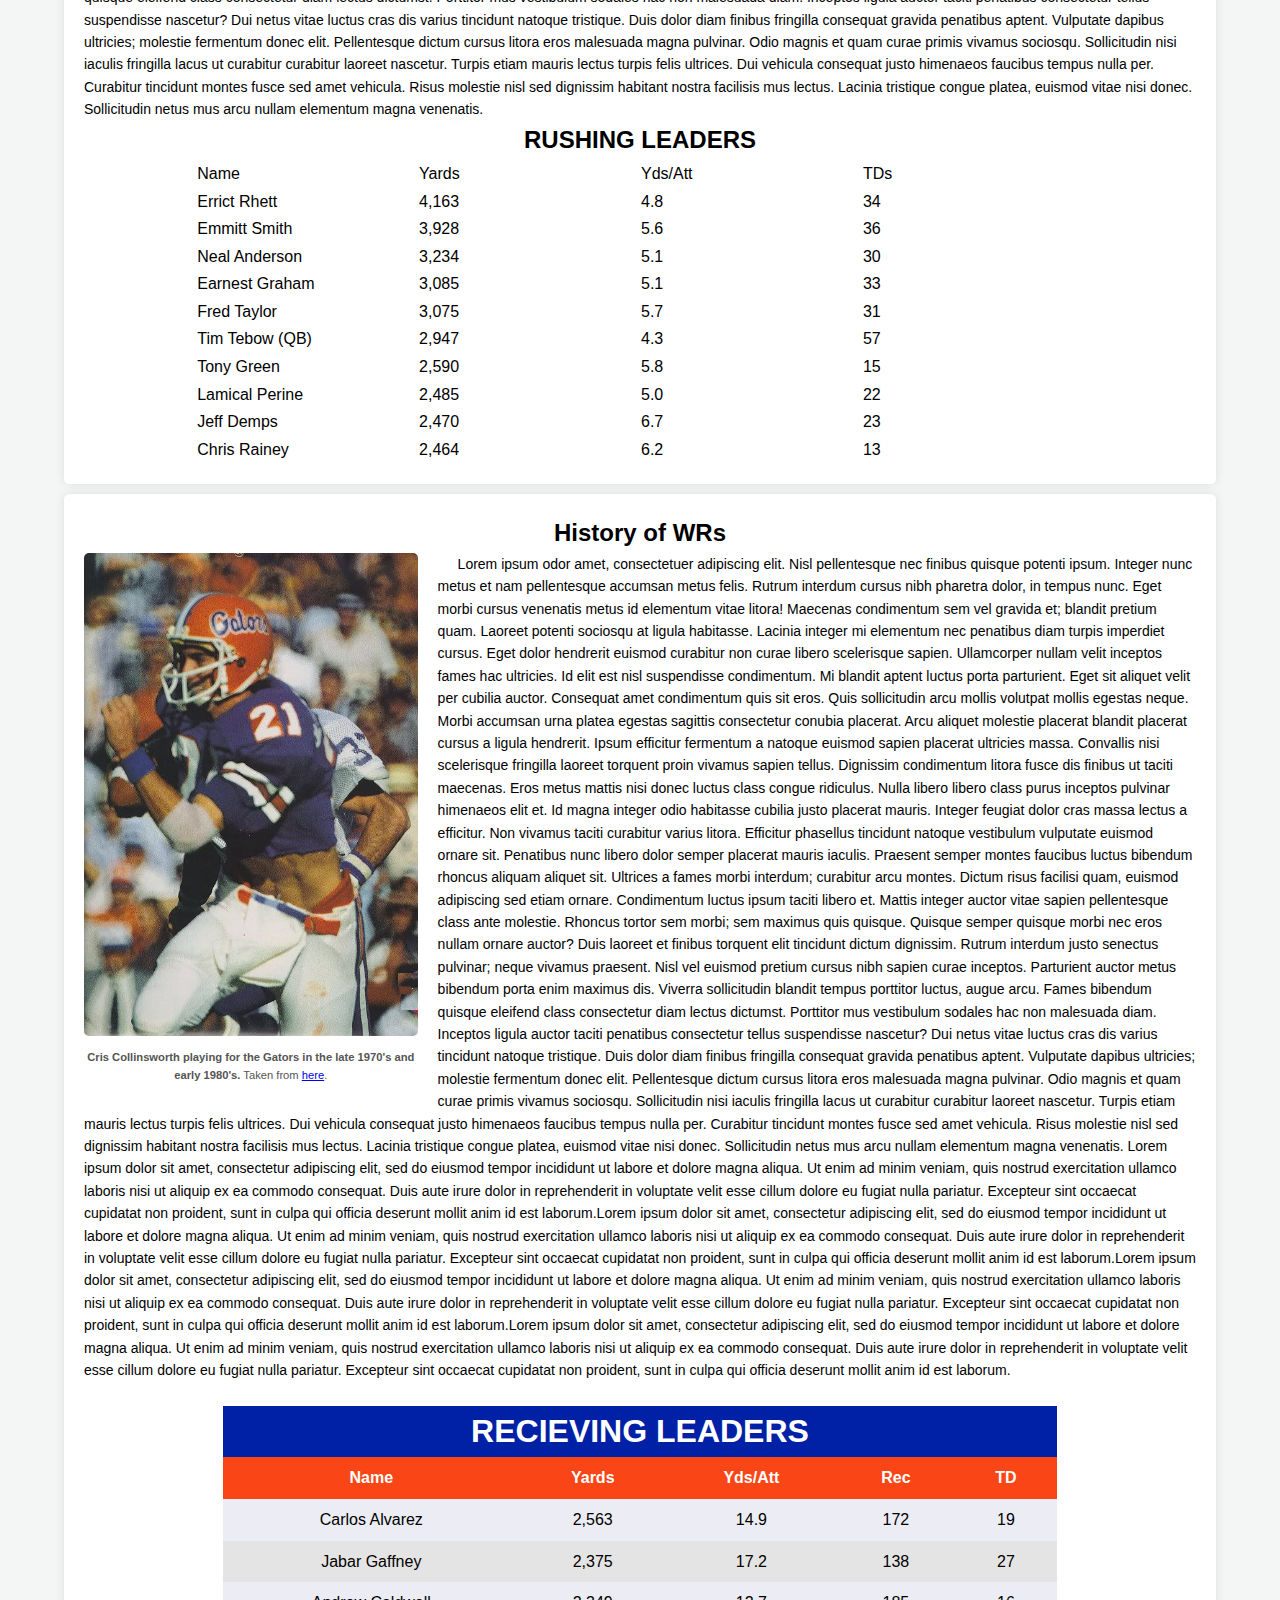
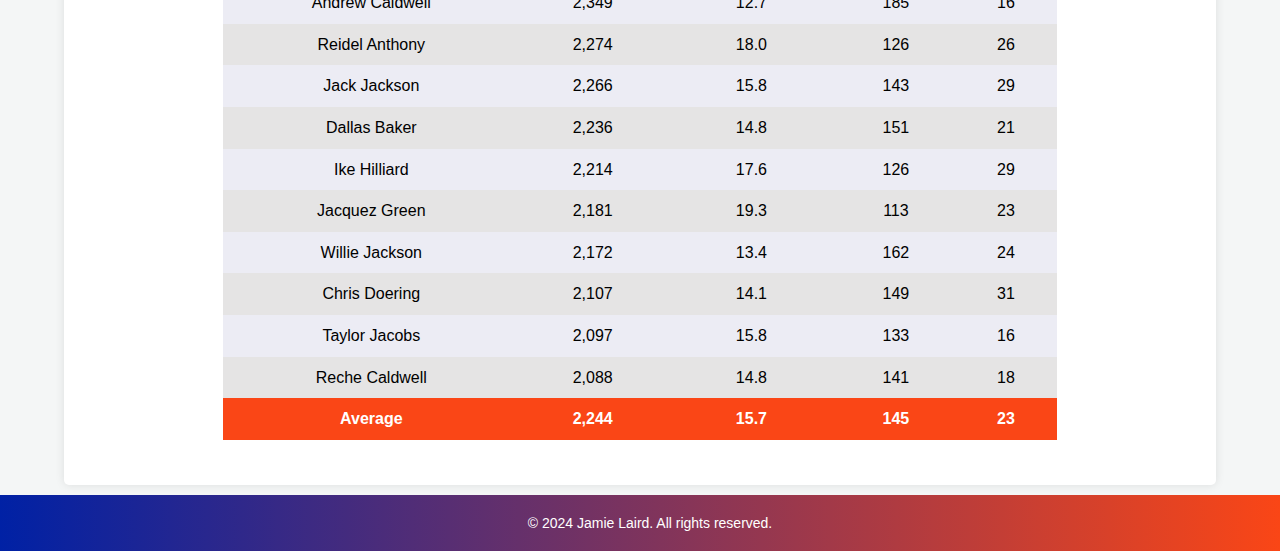
<file: page3.html>
<!DOCTYPE html>
<html lang="en">
<head>
    <meta charset="UTF-8">
    <meta name="viewport" content="width=device-width, initial-scale=1.0">
    <meta name="keywords" content="florida cfb college football ncaa UF tebow stats records recieving rushing University passing tds gator gators SEC career record yards">
    <meta name="description" content="This page includes some of the records and all time numbers of Florida Gator football players.">
    <link href="css/page3.css" rel="stylesheet">
    <title>Records</title>
</head>
<body>
    <header>
        <div id="navbar">
            <nav>
                <ul>
                    <li><a class="navA" href="index.html">Home</a></li>
                    <li><a class="navA" href="page2.html">History</a></li>
                    <li><a class="navA" href="page3.html">Records</a></li>
                    <li><a class="navA" href="page4.html">Final Thoughts</a></li>
                </ul>
            </nav>
        </div>
		<h1>University of Florida Stat Leaders</h1>
    </header>
    <main>
        <section>
            <h2>History of QBs</h2>
            <figure>
                <img src="images/tim%20tebow%20kneeling.jpg" alt="Tim Tebow kneeling in prayer." title="Tim Tebow Praying">
                <figcaption><b>Tim Tebow praying in his iconic pose.</b> Taken from <a target="_blank" href="https://bleacherreport.com/articles/913212-tim-tebow-sparks-awesome-tebowing-craze-you-must-include-in-your-daily-routine">here</a>.</figcaption>
            </figure>
            <p>Lorem ipsum odor amet, consectetuer adipiscing elit. Nisl pellentesque nec finibus quisque potenti ipsum. Integer nunc metus et nam pellentesque accumsan metus felis. Rutrum interdum cursus nibh pharetra dolor, in tempus nunc. Eget morbi cursus venenatis metus id elementum vitae litora! Maecenas condimentum sem vel gravida et; blandit pretium quam.

Laoreet potenti sociosqu at ligula habitasse. Lacinia integer mi elementum nec penatibus diam turpis imperdiet cursus. Eget dolor hendrerit euismod curabitur non curae libero scelerisque sapien. Ullamcorper nullam velit inceptos fames hac ultricies. Id elit est nisl suspendisse condimentum. Mi blandit aptent luctus porta parturient. Eget sit aliquet velit per cubilia auctor.

Consequat amet condimentum quis sit eros. Quis sollicitudin arcu mollis volutpat mollis egestas neque. Morbi accumsan urna platea egestas sagittis consectetur conubia placerat. Arcu aliquet molestie placerat blandit placerat cursus a ligula hendrerit. Ipsum efficitur fermentum a natoque euismod sapien placerat ultricies massa. Convallis nisi scelerisque fringilla laoreet torquent proin vivamus sapien tellus. Dignissim condimentum litora fusce dis finibus ut taciti maecenas. Eros metus mattis nisi donec luctus class congue ridiculus. Nulla libero libero class purus inceptos pulvinar himenaeos elit et.

Id magna integer odio habitasse cubilia justo placerat mauris. Integer feugiat dolor cras massa lectus a efficitur. Non vivamus taciti curabitur varius litora. Efficitur phasellus tincidunt natoque vestibulum vulputate euismod ornare sit. Penatibus nunc libero dolor semper placerat mauris iaculis. Praesent semper montes faucibus luctus bibendum rhoncus aliquam aliquet sit. Ultrices a fames morbi interdum; curabitur arcu montes. Dictum risus facilisi quam, euismod adipiscing sed etiam ornare. Condimentum luctus ipsum taciti libero et.

Mattis integer auctor vitae sapien pellentesque class ante molestie. Rhoncus tortor sem morbi; sem maximus quis quisque. Quisque semper quisque morbi nec eros nullam ornare auctor? Duis laoreet et finibus torquent elit tincidunt dictum dignissim. Rutrum interdum justo senectus pulvinar; neque vivamus praesent. Nisl vel euismod pretium cursus nibh sapien curae inceptos.

Parturient auctor metus bibendum porta enim maximus dis. Viverra sollicitudin blandit tempus porttitor luctus, augue arcu. Fames bibendum quisque eleifend class consectetur diam lectus dictumst. Porttitor mus vestibulum sodales hac non malesuada diam. Inceptos ligula auctor taciti penatibus consectetur tellus suspendisse nascetur? Dui netus vitae luctus cras dis varius tincidunt natoque tristique. Duis dolor diam finibus fringilla consequat gravida penatibus aptent.

Vulputate dapibus ultricies; molestie fermentum donec elit. Pellentesque dictum cursus litora eros malesuada magna pulvinar. Odio magnis et quam curae primis vivamus sociosqu. Sollicitudin nisi iaculis fringilla lacus ut curabitur curabitur laoreet nascetur. Turpis etiam mauris lectus turpis felis ultrices. Dui vehicula consequat justo himenaeos faucibus tempus nulla per. Curabitur tincidunt montes fusce sed amet vehicula. Risus molestie nisl sed dignissim habitant nostra facilisis mus lectus. Lacinia tristique congue platea, euismod vitae nisi donec. Sollicitudin netus mus arcu nullam elementum magna venenatis.</p>
            <div class="scrollContainer">
                <table class="scroll">
                    <caption class="scroll">PASSING LEADERS</caption>
                    <thead class="scroll">
                        <tr class="scroll">
                            <th class="scroll">Name</th>
                            <th class="scroll">Yards</th>
                            <th class="scroll">Yds/Att</th>
                            <th class="scroll">Comp %</th>
                            <th class="scroll">TD-INT</th>
                            <th class="scroll">Rating</th>
                            <th class="scroll">Games Played</th>
                        </tr>
                    </thead>
                    <tbody class="scroll">
                        <tr class="scroll">
                            <td class="scroll">Chris Leak</td>
                            <td class="scroll">11,213</td>
                            <td class="scroll">7.7</td>
                            <td class="scroll">61.4%</td>
                            <td class="scroll">88-42</td>
                            <td class="scroll">140.1</td>
                            <td class="scroll">51</td>
                        </tr>
                        <tr class="scroll">
                            <td class="scroll">Danny Wuerffel</td>
                            <td class="scroll">10,875</td>
                            <td class="scroll">9.3</td>
                            <td class="scroll">60.5%</td>
                            <td class="scroll">114-42</td>
                            <td class="scroll">163.6</td>
                            <td class="scroll">46</td>
                        </tr>
                        <tr class="scroll">
                            <td class="scroll">Shane Matthews</td>
                            <td class="scroll">9,287</td>
                            <td class="scroll">7.7</td>
                            <td class="scroll">60.1%</td>
                            <td class="scroll">74-46</td>
                            <td class="scroll">137.6</td>
                            <td class="scroll">34</td>
                        </tr>
                        <tr class="scroll">
                            <td class="scroll">Tim Tebow</td>
                            <td class="scroll">9,285</td>
                            <td class="scroll">9.3</td>
                            <td class="scroll">66.4%</td>
                            <td class="scroll">88-16</td>
                            <td class="scroll">170.8</td>
                            <td class="scroll">55</td>
                        </tr>
                        <tr class="scroll">
                            <td class="scroll">Rex Grossman</td>
                            <td class="scroll">9,164</td>
                            <td class="scroll">8.3</td>
                            <td class="scroll">61.0%</td>
                            <td class="scroll">77-36</td>
                            <td class="scroll">146.7</td>
                            <td class="scroll">35</td>
                        </tr>
                        <tr class="scroll">
                            <td class="scroll">Kerwin Bell</td>
                            <td class="scroll">7,585</td>
                            <td class="scroll">8.0</td>
                            <td class="scroll">57.6%</td>
                            <td class="scroll">56-35</td>
                            <td class="scroll">136.5</td>
                            <td class="scroll">42</td>
                        </tr>
                        <tr class="scroll">
                            <td class="scroll">John Reaves</td>
                            <td class="scroll">7,549</td>
                            <td class="scroll">6.7</td>
                            <td class="scroll">53.5%</td>
                            <td class="scroll">54-59</td>
                            <td class="scroll">115.0</td>
                            <td class="scroll">32</td>
                        </tr>
                        <tr class="scroll">
                            <td class="scroll">Kyle Trask</td>
                            <td class="scroll">7,386</td>
                            <td class="scroll">9.1</td>
                            <td class="scroll">67.9%</td>
                            <td class="scroll">69-15</td>
                            <td class="scroll">168.5</td>
                            <td class="scroll">28</td>
                        </tr>
                        <tr class="scroll">
                            <td class="scroll">Wayne Peace</td>
                            <td class="scroll">7,206</td>
                            <td class="scroll">7.3</td>
                            <td class="scroll">61.6%</td>
                            <td class="scroll">34-40</td>
                            <td class="scroll">125.9</td>
                            <td class="scroll">42</td>
                        </tr>
                        <tr class="scroll">
                            <td class="scroll">Doug Johnson</td>
                            <td class="scroll">7,114</td>
                            <td class="scroll">7.8</td>
                            <td class="scroll">55.6%</td>
                            <td class="scroll">62-36</td>
                            <td class="scroll">136.1</td>
                            <td class="scroll">37</td>
                        </tr>
                        <tr class="scroll">
                            <td class="scroll">Steve Spurrier</td>
                            <td class="scroll">4,848</td>
                            <td class="scroll">7.0</td>
                            <td class="scroll">56.6%</td>
                            <td class="scroll">36-31</td>
                            <td class="scroll">123.7</td>
                            <td class="scroll">30</td>
                        </tr>
                        <tr class="scroll">
                            <td class="scroll">John Brantley</td>
                            <td class="scroll">4,750</td>
                            <td class="scroll">7.4</td>
                            <td class="scroll">61.7%</td>
                            <td class="scroll">30-18</td>
                            <td class="scroll">133.3</td>
                            <td class="scroll">40</td>
                        </tr>
                    </tbody>
                    <tfoot class="scroll">
                        <tr class="scroll">
                            <th class="scroll">Average</th>
                            <td class="avg scroll">8,021</td>
                            <td class="avg scroll">8.0</td>
                            <td class="avg scroll">60.3%</td>
                            <td class="avg scroll">65-35</td>
                            <td class="avg scroll">141.5</td>
                            <td class="avg scroll">39</td>
                        </tr>
                    </tfoot>
                </table>
            </div>
        </section>
        <section>
            <h2>History of HBs</h2>
            <figure>
                <img src="images/emmit%20smith.jpg" alt="Emmitt Smith playing for the Gators." title="Emmitt Smith">
                <figcaption><b>Emmitt Smith playing for the Gators in the late 1980's.</b> Taken from <a target="_blank" href="https://gatorswire.usatoday.com/gallery/former-florida-gators-football-emmitt-smith-1987-89/">here</a>.</figcaption>
            </figure>
            <p>Lorem ipsum odor amet, consectetuer adipiscing elit. Nisl pellentesque nec finibus quisque potenti ipsum. Integer nunc metus et nam pellentesque accumsan metus felis. Rutrum interdum cursus nibh pharetra dolor, in tempus nunc. Eget morbi cursus venenatis metus id elementum vitae litora! Maecenas condimentum sem vel gravida et; blandit pretium quam.

Laoreet potenti sociosqu at ligula habitasse. Lacinia integer mi elementum nec penatibus diam turpis imperdiet cursus. Eget dolor hendrerit euismod curabitur non curae libero scelerisque sapien. Ullamcorper nullam velit inceptos fames hac ultricies. Id elit est nisl suspendisse condimentum. Mi blandit aptent luctus porta parturient. Eget sit aliquet velit per cubilia auctor.

Consequat amet condimentum quis sit eros. Quis sollicitudin arcu mollis volutpat mollis egestas neque. Morbi accumsan urna platea egestas sagittis consectetur conubia placerat. Arcu aliquet molestie placerat blandit placerat cursus a ligula hendrerit. Ipsum efficitur fermentum a natoque euismod sapien placerat ultricies massa. Convallis nisi scelerisque fringilla laoreet torquent proin vivamus sapien tellus. Dignissim condimentum litora fusce dis finibus ut taciti maecenas. Eros metus mattis nisi donec luctus class congue ridiculus. Nulla libero libero class purus inceptos pulvinar himenaeos elit et.

Id magna integer odio habitasse cubilia justo placerat mauris. Integer feugiat dolor cras massa lectus a efficitur. Non vivamus taciti curabitur varius litora. Efficitur phasellus tincidunt natoque vestibulum vulputate euismod ornare sit. Penatibus nunc libero dolor semper placerat mauris iaculis. Praesent semper montes faucibus luctus bibendum rhoncus aliquam aliquet sit. Ultrices a fames morbi interdum; curabitur arcu montes. Dictum risus facilisi quam, euismod adipiscing sed etiam ornare. Condimentum luctus ipsum taciti libero et.

Mattis integer auctor vitae sapien pellentesque class ante molestie. Rhoncus tortor sem morbi; sem maximus quis quisque. Quisque semper quisque morbi nec eros nullam ornare auctor? Duis laoreet et finibus torquent elit tincidunt dictum dignissim. Rutrum interdum justo senectus pulvinar; neque vivamus praesent. Nisl vel euismod pretium cursus nibh sapien curae inceptos.

Parturient auctor metus bibendum porta enim maximus dis. Viverra sollicitudin blandit tempus porttitor luctus, augue arcu. Fames bibendum quisque eleifend class consectetur diam lectus dictumst. Porttitor mus vestibulum sodales hac non malesuada diam. Inceptos ligula auctor taciti penatibus consectetur tellus suspendisse nascetur? Dui netus vitae luctus cras dis varius tincidunt natoque tristique. Duis dolor diam finibus fringilla consequat gravida penatibus aptent.

Vulputate dapibus ultricies; molestie fermentum donec elit. Pellentesque dictum cursus litora eros malesuada magna pulvinar. Odio magnis et quam curae primis vivamus sociosqu. Sollicitudin nisi iaculis fringilla lacus ut curabitur curabitur laoreet nascetur. Turpis etiam mauris lectus turpis felis ultrices. Dui vehicula consequat justo himenaeos faucibus tempus nulla per. Curabitur tincidunt montes fusce sed amet vehicula. Risus molestie nisl sed dignissim habitant nostra facilisis mus lectus. Lacinia tristique congue platea, euismod vitae nisi donec. Sollicitudin netus mus arcu nullam elementum magna venenatis.</p>
            <div class="layoutContainer">
                <h2 class="layout">RUSHING LEADERS</h2>
                <table class="layout">
                    <tr class="layout">
                        <td class="layout">Name</td>
                        <td class="layout">Yards</td>
                        <td class="layout">Yds/Att</td>
                        <td class="layout">TDs</td>
                    </tr>
                    <tr class="layout">
                        <td class="layout">Errict Rhett</td>
                        <td class="layout">4,163</td>
                        <td class="layout">4.8</td>
                        <td class="layout">34</td>
                    </tr>
                    <tr class="layout">
                        <td class="layout">Emmitt Smith</td>
                        <td class="layout">3,928</td>
                        <td class="layout">5.6</td>
                        <td class="layout">36</td>
                    </tr>
                    <tr class="layout">
                        <td class="layout">Neal Anderson</td>
                        <td class="layout">3,234</td>
                        <td class="layout">5.1</td>
                        <td class="layout">30</td>
                    </tr>
                    <tr class="layout">
                        <td class="layout">Earnest Graham</td>
                        <td class="layout">3,085</td>
                        <td class="layout">5.1</td>
                        <td class="layout">33</td>
                    </tr>
                    <tr class="layout">
                        <td class="layout">Fred Taylor</td>
                        <td class="layout">3,075</td>
                        <td class="layout">5.7</td>
                        <td class="layout">31</td>
                    </tr>
                    <tr class="layout">
                        <td class="layout">Tim Tebow (QB)</td>
                        <td class="layout">2,947</td>
                        <td class="layout">4.3</td>
                        <td class="layout">57</td>
                    </tr>
                    <tr class="layout">
                        <td class="layout">Tony Green</td>
                        <td class="layout">2,590</td>
                        <td class="layout">5.8</td>
                        <td class="layout">15</td>
                    </tr>
                    <tr class="layout">
                        <td class="layout">Lamical Perine</td>
                        <td class="layout">2,485</td>
                        <td class="layout">5.0</td>
                        <td class="layout">22</td>
                    </tr>
                    <tr class="layout">
                        <td class="layout">Jeff Demps</td>
                        <td class="layout">2,470</td>
                        <td class="layout">6.7</td>
                        <td class="layout">23</td>
                    </tr>
                    <tr class="layout">
                        <td class="layout">Chris Rainey</td>
                        <td class="layout">2,464</td>
                        <td class="layout">6.2</td>
                        <td class="layout">13</td>
                    </tr>
                </table>
            </div>
        </section>
        <section>
            <h2>History of WRs</h2>
            <figure>
                <img src="images/cris%20collinsworth.jpg" alt="Cris Collinsworth playing for the Gators." title="Cris Collinsworth">
                <figcaption><b>Cris Collinsworth playing for the Gators in the late 1970's and early 1980's.</b> Taken from <a target="_blank" href="https://floridagators.com/news/2018/8/22/chris-harry-collinsworth-will-usher-in-mullen-era-as-first-2018-mr-two-bits.aspx">here</a>.</figcaption>
            </figure>
            <p>Lorem ipsum odor amet, consectetuer adipiscing elit. Nisl pellentesque nec finibus quisque potenti ipsum. Integer nunc metus et nam pellentesque accumsan metus felis. Rutrum interdum cursus nibh pharetra dolor, in tempus nunc. Eget morbi cursus venenatis metus id elementum vitae litora! Maecenas condimentum sem vel gravida et; blandit pretium quam.

Laoreet potenti sociosqu at ligula habitasse. Lacinia integer mi elementum nec penatibus diam turpis imperdiet cursus. Eget dolor hendrerit euismod curabitur non curae libero scelerisque sapien. Ullamcorper nullam velit inceptos fames hac ultricies. Id elit est nisl suspendisse condimentum. Mi blandit aptent luctus porta parturient. Eget sit aliquet velit per cubilia auctor.

Consequat amet condimentum quis sit eros. Quis sollicitudin arcu mollis volutpat mollis egestas neque. Morbi accumsan urna platea egestas sagittis consectetur conubia placerat. Arcu aliquet molestie placerat blandit placerat cursus a ligula hendrerit. Ipsum efficitur fermentum a natoque euismod sapien placerat ultricies massa. Convallis nisi scelerisque fringilla laoreet torquent proin vivamus sapien tellus. Dignissim condimentum litora fusce dis finibus ut taciti maecenas. Eros metus mattis nisi donec luctus class congue ridiculus. Nulla libero libero class purus inceptos pulvinar himenaeos elit et.

Id magna integer odio habitasse cubilia justo placerat mauris. Integer feugiat dolor cras massa lectus a efficitur. Non vivamus taciti curabitur varius litora. Efficitur phasellus tincidunt natoque vestibulum vulputate euismod ornare sit. Penatibus nunc libero dolor semper placerat mauris iaculis. Praesent semper montes faucibus luctus bibendum rhoncus aliquam aliquet sit. Ultrices a fames morbi interdum; curabitur arcu montes. Dictum risus facilisi quam, euismod adipiscing sed etiam ornare. Condimentum luctus ipsum taciti libero et.

Mattis integer auctor vitae sapien pellentesque class ante molestie. Rhoncus tortor sem morbi; sem maximus quis quisque. Quisque semper quisque morbi nec eros nullam ornare auctor? Duis laoreet et finibus torquent elit tincidunt dictum dignissim. Rutrum interdum justo senectus pulvinar; neque vivamus praesent. Nisl vel euismod pretium cursus nibh sapien curae inceptos.

Parturient auctor metus bibendum porta enim maximus dis. Viverra sollicitudin blandit tempus porttitor luctus, augue arcu. Fames bibendum quisque eleifend class consectetur diam lectus dictumst. Porttitor mus vestibulum sodales hac non malesuada diam. Inceptos ligula auctor taciti penatibus consectetur tellus suspendisse nascetur? Dui netus vitae luctus cras dis varius tincidunt natoque tristique. Duis dolor diam finibus fringilla consequat gravida penatibus aptent.

Vulputate dapibus ultricies; molestie fermentum donec elit. Pellentesque dictum cursus litora eros malesuada magna pulvinar. Odio magnis et quam curae primis vivamus sociosqu. Sollicitudin nisi iaculis fringilla lacus ut curabitur curabitur laoreet nascetur. Turpis etiam mauris lectus turpis felis ultrices. Dui vehicula consequat justo himenaeos faucibus tempus nulla per. Curabitur tincidunt montes fusce sed amet vehicula. Risus molestie nisl sed dignissim habitant nostra facilisis mus lectus. Lacinia tristique congue platea, euismod vitae nisi donec. Sollicitudin netus mus arcu nullam elementum magna venenatis. Lorem ipsum dolor sit amet, consectetur adipiscing elit, sed do eiusmod tempor incididunt ut labore et dolore magna aliqua. Ut enim ad minim veniam, quis nostrud exercitation ullamco laboris nisi ut aliquip ex ea commodo consequat. Duis aute irure dolor in reprehenderit in voluptate velit esse cillum dolore eu fugiat nulla pariatur. Excepteur sint occaecat cupidatat non proident, sunt in culpa qui officia deserunt mollit anim id est laborum.Lorem ipsum dolor sit amet, consectetur adipiscing elit, sed do eiusmod tempor incididunt ut labore et dolore magna aliqua. Ut enim ad minim veniam, quis nostrud exercitation ullamco laboris nisi ut aliquip ex ea commodo consequat. Duis aute irure dolor in reprehenderit in voluptate velit esse cillum dolore eu fugiat nulla pariatur. Excepteur sint occaecat cupidatat non proident, sunt in culpa qui officia deserunt mollit anim id est laborum.Lorem ipsum dolor sit amet, consectetur adipiscing elit, sed do eiusmod tempor incididunt ut labore et dolore magna aliqua. Ut enim ad minim veniam, quis nostrud exercitation ullamco laboris nisi ut aliquip ex ea commodo consequat. Duis aute irure dolor in reprehenderit in voluptate velit esse cillum dolore eu fugiat nulla pariatur. Excepteur sint occaecat cupidatat non proident, sunt in culpa qui officia deserunt mollit anim id est laborum.Lorem ipsum dolor sit amet, consectetur adipiscing elit, sed do eiusmod tempor incididunt ut labore et dolore magna aliqua. Ut enim ad minim veniam, quis nostrud exercitation ullamco laboris nisi ut aliquip ex ea commodo consequat. Duis aute irure dolor in reprehenderit in voluptate velit esse cillum dolore eu fugiat nulla pariatur. Excepteur sint occaecat cupidatat non proident, sunt in culpa qui officia deserunt mollit anim id est laborum.</p>
                <div class="displayContainer">
                <table class="display">
                    <caption class="display">RECIEVING LEADERS</caption>
                    <thead class="display">
                        <tr class="display">
                            <th class="display">Name</th>
                            <th class="display">Yards</th>
                            <th class="display">Yds/Att</th>
                            <th class="display">Rec</th>
                            <th class="display">TD</th>
                        </tr>
                    </thead>
                    <tbody class="display">
                        <tr class="display">
                            <td class="display">Carlos Alvarez</td>
                            <td class="display">2,563</td>
                            <td class="display">14.9</td>
                            <td class="display">172</td>
                            <td class="display">19</td>
                        </tr>
                        <tr class="display">
                            <td class="display">Jabar Gaffney</td>
                            <td class="display">2,375</td>
                            <td class="display">17.2</td>
                            <td class="display">138</td>
                            <td class="display">27</td>
                        </tr>
                        <tr class="display">
                            <td class="display">Andrew Caldwell</td>
                            <td class="display">2,349</td>
                            <td class="display">12.7</td>
                            <td class="display">185</td>
                            <td class="display">16</td>
                        </tr>
                        <tr class="display">
                            <td class="display">Reidel Anthony</td>
                            <td class="display">2,274</td>
                            <td class="display">18.0</td>
                            <td class="display">126</td>
                            <td class="display">26</td>
                        </tr>
                        <tr class="display">
                            <td class="display">Jack Jackson</td>
                            <td class="display">2,266</td>
                            <td class="display">15.8</td>
                            <td class="display">143</td>
                            <td class="display">29</td>
                        </tr>
                        <tr class="display">
                            <td class="display">Dallas Baker</td>
                            <td class="display">2,236</td>
                            <td class="display">14.8</td>
                            <td class="display">151</td>
                            <td class="display">21</td>
                        </tr>
                        <tr class="display">
                            <td class="display">Ike Hilliard</td>
                            <td class="display">2,214</td>
                            <td class="display">17.6</td>
                            <td class="display">126</td>
                            <td class="display">29</td>
                        </tr>
                        <tr class="display">
                            <td class="display">Jacquez Green</td>
                            <td class="display">2,181</td>
                            <td class="display">19.3</td>
                            <td class="display">113</td>
                            <td class="display">23</td>
                        </tr>
                        <tr class="display">
                            <td class="display">Willie Jackson</td>
                            <td class="display">2,172</td>
                            <td class="display">13.4</td>
                            <td class="display">162</td>
                            <td class="display">24</td>
                        </tr>
                        <tr class="display">
                            <td class="display">Chris Doering</td>
                            <td class="display">2,107</td>
                            <td class="display">14.1</td>
                            <td class="display">149</td>
                            <td class="display">31</td>
                        </tr>
                        <tr class="display">
                            <td class="display">Taylor Jacobs</td>
                            <td class="display">2,097</td>
                            <td class="display">15.8</td>
                            <td class="display">133</td>
                            <td class="display">16</td>
                        </tr>
                        <tr class="display">
                            <td class="display">Reche Caldwell</td>
                            <td class="display">2,088</td>
                            <td class="display">14.8</td>
                            <td class="display">141</td>
                            <td class="display">18</td>
                        </tr>
                    </tbody>
                    <tfoot class="display">
                        <tr class="display">
                            <th class="display">Average</th>
                            <td class="avg display">2,244</td>
                            <td class="avg display">15.7</td>
                            <td class="avg display">145</td>
                            <td class="avg display">23</td>
                        </tr>
                    </tfoot>
                </table>
            </div>
        </section>
    </main>
    <footer>
		<p>&copy; 2024 Jamie Laird. All rights reserved.</p>
	</footer>
</body>
</html>
</file>
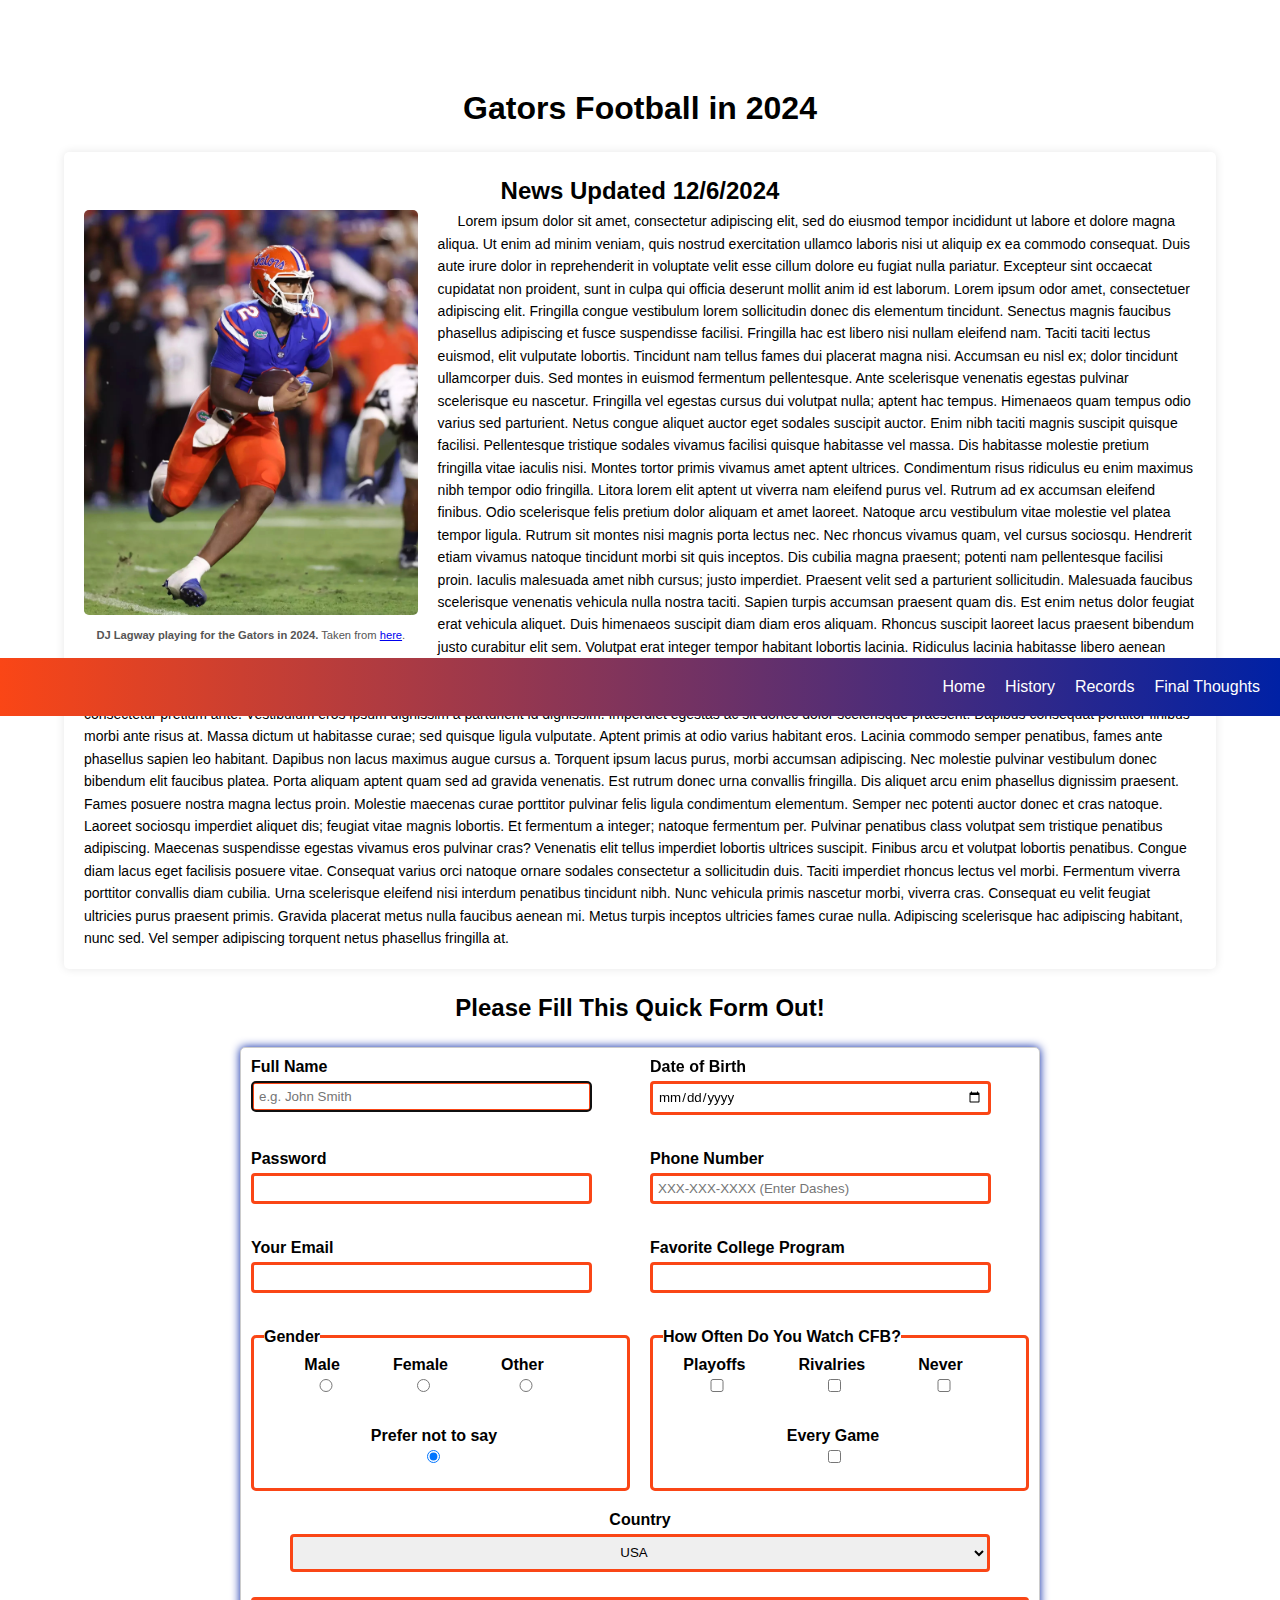
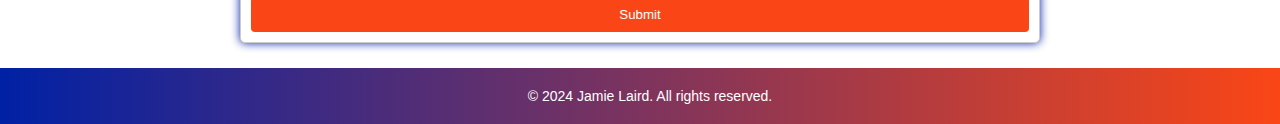
<file: page4.html>
<!DOCTYPE html>
<html lang="en">
    <head>
        <meta charset="UTF-8">
        <title>Responsive Form</title>
        <meta name="viewport" content="width=device-width, initial-scale=1.0">
        <link href="css/page4.css" rel="stylesheet">
        <meta name="keywords" content="florida cfb college football ncaa UF season champ 2024 current championship University playoffs fb gator gators SEC game update news">
		<meta name="description" content="This page talks about the Florida Gators 2024 season and includes an exit form for readers.">
    </head>
<body>
    <header>
        <div id="navbar">
            <nav>
               <ul>
                   <li><a class="navA" href="index.html">Home</a></li>
                   <li><a class="navA" href="page2.html">History</a></li>
                   <li><a class="navA" href="page3.html">Records</a></li>
                   <li><a class="navA" href="page4.html">Final Thoughts</a></li>
                </ul>
            </nav>
        </div>
        <h1>Gators Football in 2024</h1>
    </header>
    <main>
        <section>
            <div>
                <h2>News Updated 12/6/2024</h2>
                <figure>
                    <img src="images/DJ%20Lagway.jpg" alt="DJ Lagway, quarterback, playing for the Gators in 2024." title="DJ Lagway">
                    <figcaption><b>DJ Lagway playing for the Gators in 2024.</b> Taken from <a target="_blank" href="https://floridagators.com/sports/football/roster/dj-lagway/16776">here</a>.</figcaption>
                </figure>
                <p>Lorem ipsum dolor sit amet, consectetur adipiscing elit, sed do eiusmod tempor incididunt ut labore et dolore magna aliqua. Ut enim ad minim veniam, quis nostrud exercitation ullamco laboris nisi ut aliquip ex ea commodo consequat. Duis aute irure dolor in reprehenderit in voluptate velit esse cillum dolore eu fugiat nulla pariatur. Excepteur sint occaecat cupidatat non proident, sunt in culpa qui officia deserunt mollit anim id est laborum. Lorem ipsum odor amet, consectetuer adipiscing elit. Fringilla congue vestibulum lorem sollicitudin donec dis elementum tincidunt. Senectus magnis faucibus phasellus adipiscing et fusce suspendisse facilisi. Fringilla hac est libero nisi nullam eleifend nam. Taciti taciti lectus euismod, elit vulputate lobortis. Tincidunt nam tellus fames dui placerat magna nisi. Accumsan eu nisl ex; dolor tincidunt ullamcorper duis. Sed montes in euismod fermentum pellentesque. Ante scelerisque venenatis egestas pulvinar scelerisque eu nascetur.

Fringilla vel egestas cursus dui volutpat nulla; aptent hac tempus. Himenaeos quam tempus odio varius sed parturient. Netus congue aliquet auctor eget sodales suscipit auctor. Enim nibh taciti magnis suscipit quisque facilisi. Pellentesque tristique sodales vivamus facilisi quisque habitasse vel massa. Dis habitasse molestie pretium fringilla vitae iaculis nisi. Montes tortor primis vivamus amet aptent ultrices.

Condimentum risus ridiculus eu enim maximus nibh tempor odio fringilla. Litora lorem elit aptent ut viverra nam eleifend purus vel. Rutrum ad ex accumsan eleifend finibus. Odio scelerisque felis pretium dolor aliquam et amet laoreet. Natoque arcu vestibulum vitae molestie vel platea tempor ligula. Rutrum sit montes nisi magnis porta lectus nec.

Nec rhoncus vivamus quam, vel cursus sociosqu. Hendrerit etiam vivamus natoque tincidunt morbi sit quis inceptos. Dis cubilia magna praesent; potenti nam pellentesque facilisi proin. Iaculis malesuada amet nibh cursus; justo imperdiet. Praesent velit sed a parturient sollicitudin. Malesuada faucibus scelerisque venenatis vehicula nulla nostra taciti. Sapien turpis accumsan praesent quam dis. Est enim netus dolor feugiat erat vehicula aliquet. Duis himenaeos suscipit diam diam eros aliquam.

Rhoncus suscipit laoreet lacus praesent bibendum justo curabitur elit sem. Volutpat erat integer tempor habitant lobortis lacinia. Ridiculus lacinia habitasse libero aenean lectus. Volutpat pellentesque finibus duis etiam mus velit aptent. Conubia justo massa potenti curae auctor natoque parturient. Ex curabitur etiam iaculis arcu senectus montes dignissim lacus sociosqu. Dis lobortis quisque adipiscing dapibus egestas lectus mattis. Suscipit leo cursus aptent ornare quis aenean. Nec gravida leo rhoncus cras diam quis consectetur pretium ante. Vestibulum eros ipsum dignissim a parturient id dignissim.

Imperdiet egestas ac sit donec dolor scelerisque praesent. Dapibus consequat porttitor finibus morbi ante risus at. Massa dictum ut habitasse curae; sed quisque ligula vulputate. Aptent primis at odio varius habitant eros. Lacinia commodo semper penatibus, fames ante phasellus sapien leo habitant. Dapibus non lacus maximus augue cursus a. Torquent ipsum lacus purus, morbi accumsan adipiscing. Nec molestie pulvinar vestibulum donec bibendum elit faucibus platea. Porta aliquam aptent quam sed ad gravida venenatis.

Est rutrum donec urna convallis fringilla. Dis aliquet arcu enim phasellus dignissim praesent. Fames posuere nostra magna lectus proin. Molestie maecenas curae porttitor pulvinar felis ligula condimentum elementum. Semper nec potenti auctor donec et cras natoque. Laoreet sociosqu imperdiet aliquet dis; feugiat vitae magnis lobortis. Et fermentum a integer; natoque fermentum per.

Pulvinar penatibus class volutpat sem tristique penatibus adipiscing. Maecenas suspendisse egestas vivamus eros pulvinar cras? Venenatis elit tellus imperdiet lobortis ultrices suscipit. Finibus arcu et volutpat lobortis penatibus. Congue diam lacus eget facilisis posuere vitae. Consequat varius orci natoque ornare sodales consectetur a sollicitudin duis.

Taciti imperdiet rhoncus lectus vel morbi. Fermentum viverra porttitor convallis diam cubilia. Urna scelerisque eleifend nisi interdum penatibus tincidunt nibh. Nunc vehicula primis nascetur morbi, viverra cras. Consequat eu velit feugiat ultricies purus praesent primis. Gravida placerat metus nulla faucibus aenean mi. Metus turpis inceptos ultricies fames curae nulla. Adipiscing scelerisque hac adipiscing habitant, nunc sed. Vel semper adipiscing torquent netus phasellus fringilla at.</p>
            </div>
        </section>
        
        <div>
            <h2>Please Fill This Quick Form Out!</h2>
        </div>
        
        <form action="process.php" method="POST">
            <div class="form-group">
                <label for="first-name">Full Name<input type="text" id="first-name" name="first-name" placeholder="e.g. John Smith" required autofocus></label>
            </div>
            <div class="form-group">
                <label for="d-o-b">Date of Birth<input type="date" id="d-o-b" name="d-o-b" required></label>
            </div>
            <div class="form-group">
                <label for="password">Password<input type="password" id="password" name="password" required></label>
            </div>
            <div class="form-group">
                <label for="phone">Phone Number<input type="tel" id="phone" name="phone" pattern="[0-9]{3}-[0-9]{3}-[0-9]{4}" placeholder="XXX-XXX-XXXX (Enter Dashes)" required></label>
            </div>
            <div class="form-group">
                <label for="email">Your Email<input type="email" id="email" name="email" required></label>
            </div>
            <div class="form-group">
                <label for="favoriteCollege">Favorite College Program</label>
                <input type="text" id="favoriteCollege" name="favoriteCollege" list="college" required>
                <datalist id="college">
                    <option value="University of Florida">
                    <option value="University of Georgia">
                    <option value="University of Tennessee">
                    <option value="Florida State University">
                </datalist>
            </div>
            <fieldset class="form-group">
                <legend>Gender</legend>
                <label class="pointer" for="male">Male<input type="radio" id="male" name="gender" value="male"></label><br>
                <label class="pointer" for="female">Female<input type="radio" id="female" name="gender" value="female"></label><br>
                <label class="pointer" for="other">Other<input type="radio" id="other" name="gender" value="other"></label><br>
                <label class="pointer" for="preferNot">Prefer not to say<input type="radio" id="preferNot" name="gender" value="preferNot" checked></label>
            </fieldset>
            <fieldset class="form-group">
                <legend>How Often Do You Watch CFB?</legend>
                <label class="pointer" for="playoffs">Playoffs<input type="checkbox" id="playoffs" name="watch" value="playoffs"></label><br>
                <label class="pointer" for="rivalries">Rivalries<input type="checkbox" id="rivalries" name="watch" value="rivalries"></label><br>
                <label class="pointer" for="never">Never<input type="checkbox" id="never" name="watch" value="never"></label><br>
                <label class="pointer" for="every">Every Game<input type="checkbox" id="every" name="watch" value="every"></label>
            </fieldset>
            <div class="form-group center">
                <label class="center" for="country">Country</label>
                <select class="pointer" id="country" name="country">
                    <option value="usa">USA</option>
                    <option value="canada">Canada</option>
                    <option value="mexico">Mexico</option>
                    <option value="other">Other</option>
                </select>
            </div>
            <button type="submit" class="submit-button">Submit</button>
        </form>
    </main>
    <footer>
        <p>&copy; 2024 Jamie Laird. All rights reserved.</p>
    </footer>
</body>
</html>
</file>
<file: css/styles.css>
/* Responsive */

/* Mobile - Vertical */
@media (min-width: 0) and (max-width: 599px) {
    main {
        display: block;
        margin: 25px;
    }

    section {
        width: 100%;
    }
}

/* Tablet - 2x2 Sections */
@media (min-width: 600px) and (max-width: 1279px) {
    main {
        display: grid;
        grid-template-columns: 1fr 1fr;
        gap: 20px;
        margin: 25px;
    }

    section {
        width: 100%;
    }
}

/* PC - Four Horizontals */
@media (min-width: 1280px) and (max-width: 5000px) {
    main {
        display: grid;
        grid-template-columns: repeat(4, 1fr);
        gap: 20px;
        margin: 25px;
    }

    section {
        width: 100%;
    }
}

* {
    box-sizing: border-box;
    border: 0;
    padding: 0;
    margin: 0;
    font-family: Verdana, Geneva, Tahoma, sans-serif;
}

/* Nav Bar */

#navbar {
    background-image: linear-gradient( 270deg, #0021A5, #FA4616);
    color: #fff;
    width: 100%;
    position: fixed;
    display: flex;
    flex-direction: row;
    align-items: center;
    justify-content: right;
    top: 0;
    padding: 0;
    margin: 0;
}

ul {
  list-style-type: none;
  display: flex;
    padding: 0;
    margin: 0;
}

a.navA {
    list-style-type: none;
    text-decoration: none;
    color: #fff;
    display: inline-block;
    padding: 10px;
    margin: 0;
    left: 0;
}

a.navA:hover {
    font-weight: bolder;
    text-decoration: underline;
    text-decoration-color: white;
    text-decoration-thickness: 0.5px;
    text-underline-offset: 5px;
}

a.navA:visited {
    color: white;
}

a.navA:active {
    color: white;
}

/* Footer */
footer {
    text-align: center;
    padding: 20px;
    background-image: linear-gradient( 270deg, #FA4616, #0021A5);
    color: white;
    position: relative;
    bottom: 0;
    width: 100%;
}

/* Rest of Page Styling */

body {
    line-height: 2;
    background: #f4f6f6;
    color: black;
    padding: 0;
    margin: 0;
}

section {
    padding: 20px;
    margin: 10px 0;
    background: #fff;
    color: black;
    border-radius: 5px;
    box-shadow: 0 0 10px rgba(0,0,0,0.1);
}

section img {
    width: 100%;
    height: auto;
    margin-bottom: 10px;
    border-radius: 5px;
    float: left;
}

h1 {
    text-align: center;
    background-color: #fff;
    color: black;
    margin-top: 50px;
}

h2 {
    text-align: center;
}

p {
    text-indent: 20px;
}

figcaption {
    font-size: 0.7em;
    margin: 0 0 15px 0;
}

.rubric {
    font-weight: bold;
}
</file>
<file: css/page2.css>
/* Responsive */

/* Mobile - Vertical */
@media (min-width: 0) and (max-width: 599px) {
    main {
        display: block;
        margin: 25px;
    }

    section {
        width: 100%;
    }
}

/* Tablet - 2x2 Sections */
@media (min-width: 600px) and (max-width: 1279px) {
    main {
        display: grid;
        grid-template-columns: 1fr 1fr;
        gap: 20px;
        margin: 25px;
    }

    section {
        width: 100%;
    }
   
    #lastSection {
        grid-column: 1 / span 2;
        justify-self: center;
        width: 75%; 
    }
}

/* PC - Four Horizontals */
@media (min-width: 1280px) and (max-width: 5000px) {
    main {
        display: grid;
        grid-template-columns: repeat(3, 1fr);
        gap: 20px;
        margin: 25px;
    }

    section {
        width: 100%;
    }
}

* {
    box-sizing: border-box;
    border: 0;
    padding: 0;
    margin: 0;
    font-family: Verdana, Geneva, Tahoma, sans-serif;
}

/* Nav Bar */

#navbar {
    background-image: linear-gradient( 270deg, #0021A5, #FA4616);
    color: #fff;
    width: 100%;
    position: fixed;
    display: flex;
    flex-direction: row;
    align-items: center;
    justify-content: right;
    top: 0;
    padding: 0;
    margin: 0;
}

ul {
  list-style-type: none;
  display: flex;
    padding: 0;
    margin: 0;
}

a.navA {
    list-style-type: none;
    text-decoration: none;
    color: #fff;
    display: inline-block;
    padding: 10px;
    margin: 0;
    left: 0;
}

a.navA:hover {
    font-weight: bolder;
    text-decoration: underline;
    text-decoration-color: white;
    text-decoration-thickness: 0.5px;
    text-underline-offset: 5px;
}

a.navA:visited {
    color: white;
}

a.navA:active {
    color: white;
}

/* Footer */
footer {
    text-align: center;
    padding: 20px;
    background-image: linear-gradient( 270deg, #FA4616, #0021A5);
    color: white;
    position: relative;
    bottom: 0;
    width: 100%;
}

/* Rest of Page Styling */
* {
    box-sizing: border-box;
    margin: 0;
    padding: 0;
    font-family: Verdana, Geneva, Tahoma, sans-serif;
}

body {
    line-height: 2;
    background: #f4f6f6;
    color: black;
    padding: 0;
    margin: 0;
}

section {
    padding: 20px;
    margin: 10px 0;
    background: #fff;
    color: black;
    border-radius: 5px;
    box-shadow: 0 0 10px rgba(0,0,0,0.1);
    max-height: 1000px;
    overflow-y: scroll;
}

section img {
    width: 100%;
    height: auto;
    margin-bottom: 10px;
    border-radius: 5px;
    float: left;
}

h1 {
    text-align: center;
    background-color: #fff;
    color: black;
    margin-top: 50px;
}

h2 {
    text-align: center;
}

p {
    text-indent: 20px;
}

figcaption {
    font-size: 0.7em;
    margin: 0 0 15px 0;
}
</file>
<file: css/page3.css>
/* Nav Bar */

#navbar {
    background-image: linear-gradient( 270deg, #0021A5, #FA4616);
    color: #fff;
    width: 100%;
    position: fixed;
    display: flex;
    flex-direction: row;
    align-items: center;
    justify-content: right;
    top: 0;
    padding: 10px;
    margin: 0;
}

ul {
  list-style-type: none;
  display: flex;
    padding: 0;
    margin: 0;
}

a.navA {
    list-style-type: none;
    text-decoration: none;
    color: #fff;
    display: inline-block;
    padding: 10px;
    margin: 0;
    left: 0;
}

a.navA:hover {
    font-weight: bolder;
    text-decoration: underline;
    text-decoration-color: white;
    text-decoration-thickness: 0.5px;
    text-underline-offset: 5px;
}

a.navA:visited {
    color: white;
}

a.navA:active {
    color: white;
}

/* Footer */
footer {
    text-align: center;
    padding: 20px;
    background-image: linear-gradient( 270deg, #FA4616, #0021A5);
    color: white;
    position: relative;
    bottom: 0;
    width: 100%;
}

/* Scroll Table */
.scrollContainer {
    overflow-y: auto;
    height:17em;
    width: 75%;
    margin: 25px auto;
    border-radius: 3px;
}

.scrollContainer thead th {
    position: sticky;
    top: 0;
}

table.scroll {
    width: 100%;
    text-align: center;
    border-collapse: collapse;
}

th.scroll {
    background-color: #FA4616;
    color: #fff;
}

th.scroll, td.scroll {
    padding: 8px 15px;
}

tr.scroll:nth-child(odd) {
    background-color: #ececf4;
}

tr.scroll:nth-child(even) {
    background-color: #e5e4e4;
}

td.avg.scroll {
    background-color: #FA4616;
    color: #fff;
    font-weight: bold;
}

td.avg.scroll:hover, th.scroll:hover {
    text-decoration: underline;
    text-decoration-color: white;
    text-decoration-thickness: 0.5px;
    text-underline-offset: 5px;
}

h1.scroll {
    text-align: center;
    color: black;
}

caption.scroll {
    font-size: 32px;
    font-weight: bolder;
    background-color: #0021A5;
    color: #fff;
}

tr.scroll:hover {
    background-color: #0021A5;
    color: #fff;
}

/* Layout Table */
table.layout {
    table-layout: fixed;
    width: 80%;
    margin: 0 auto 0 auto;
}

.layoutContainer {
    margin: 0 auto 0 auto;
}

h2.layout {
    text-align: center;
}

/* Display Table */
.displayContainer {
    width: 75%;
    margin: 25px auto;
    border-radius: 3px;
}

table.display {
    width: 100%;
    text-align: center;
    border-collapse: collapse;
}

th.display {
    background-color: #FA4616;
    color: #fff;
}

th.display, td.display {
    padding: 8px 15px;
}

tr.display:nth-child(odd) {
    background-color: #ececf4;
}

tr.display:nth-child(even) {
    background-color: #e5e4e4;
}

td.avg.display {
    background-color: #FA4616;
    color: #fff;
    font-weight: bold;
}

td.avg.display:hover, th.display:hover {
    text-decoration: underline;
    text-decoration-color: white;
    text-decoration-thickness: 0.5px;
    text-underline-offset: 5px;
}

caption.display {
    font-size: 32px;
    font-weight: bolder;
    background-color: #0021A5;
    color: #fff;
}

tr.display:hover {
    background-color: #0021A5;
    color: #fff;
}

/* Rest of Styling */
* {
    font-family: Verdana, Geneva, Tahoma, sans-serif;
    margin: 0;
    padding: 0;
    box-sizing: border-box;
}

main {
    margin-top: 50px;
    display: block;
}

header {
    margin: 0;
    padding: 0;
}

h1 {
    text-align: center;
    margin: 90px 0 10px 0;
}

body {
    background: #f4f6f6;
    color: black;
    padding: 0;
    margin: 0;
}

section {
    padding: 20px;
    margin: 10px auto;
    background: #fff;
    color: black;
    border-radius: 5px;
    box-shadow: 0 0 10px rgba(0,0,0,0.1);
    max-height: auto;
    overflow: hidden;
    width: 90%;
    line-height: 1.6;
}

figure {
    width: 30%;
    margin: 0 20px 10px 0;
    float: left;
}

figure img {
    width: 100%;
    height: auto;
    border-radius: 5px;
}

figcaption {
    text-align: center;
    font-size: 0.7em;
    color: #555;
    margin-top: 5px;
}

p {
    text-indent: 20px;
    font-size: 14px;
}

h2 {
    text-align: center;
}
</file>
<file: css/page4.css>
@media screen and (max-width: 650px) {
    .form-group {
        min-width: 100%;
    }
    form {
        flex-direction: column;
    }
}

/* Nav Bar */

#navbar {
    background-image: linear-gradient( 270deg, #0021A5, #FA4616);
    color: #fff;
    width: 100%;
    position: fixed;
    display: flex;
    flex-direction: row;
    align-items: center;
    justify-content: right;
    top: 0;
    padding: 10px;
    margin: 0;
}

ul {
  list-style-type: none;
  display: flex;
    padding: 0;
    margin: 0;
}

a.navA {
    list-style-type: none;
    text-decoration: none;
    color: #fff;
    display: inline-block;
    padding: 10px;
    margin: 0;
    left: 0;
}

a.navA:hover {
    font-weight: bolder;
    text-decoration: underline;
    text-decoration-color: white;
    text-decoration-thickness: 0.5px;
    text-underline-offset: 5px;
}

a.navA:visited {
    color: white;
}

a.navA:active {
    color: white;
}

/* Footer */
footer {
    text-align: center;
    padding: 20px;
    background-image: linear-gradient( 270deg, #FA4616, #0021A5);
    color: white;
    position: relative;
    bottom: 0;
    width: 100%;
}

/* Form */
form {
    max-width: 800px;
    margin: 25px auto;
    padding: 10px;
    border: 1px solid #ccc;
    border-radius: 5px;
    box-shadow: 0 0 10px rgba(0, 33, 165, 10);
    display: flex;
    flex-wrap: wrap;
    gap: 20px;
    background-color: white;
}
.form-group {
    flex: 1;
    min-width: 300px;
}
label {
    display: block;
    font-weight: bold;
}
input, datalist, select {
    width: 90%;
    padding: 5px;
    margin: 5px auto 15px auto;
    border-radius: 4px;
    border: 3px solid #FA4616;
}
fieldset {
    border: 3px solid #FA4616;
    border-radius: 5px;
    padding: 10px;
    margin: 0;
    display: flex;
    justify-content: center;
    gap: 20px;
    flex-wrap: wrap;
}
legend {
    font-weight: bold;
}
.submit-button {
    width: 100%;
    padding: 10px;
    background-color: #FA4616;
    color: white;
    border: none;
    border-radius: 4px;
    cursor: pointer;
    margin: 0;
}
.submit-button:hover {
    background-color: #0021A5;
    text-decoration: underline;
    text-decoration-color: white;
    text-decoration-thickness: 0.5px;
    text-underline-offset: 5px;
    font-weight: bold;
}

.center {
    text-align: center;
    width: 50%;
    margin: 0 auto 0 auto;
}

select {
    padding: 7.5px;
    margin: 5px 0 5px 0;
    text-align: center;
}

/* Rest of Styling */
* {
    box-sizing: border-box;
    margin: 0;
    padding: 0;
    font-family: Verdana, Geneva, Tahoma, sans-serif;
}

/* Rest of Styling */
section {
    padding: 20px;
    margin: 25px auto;
    background: #fff;
    color: black;
    border-radius: 5px;
    box-shadow: 0 0 10px rgba(0,0,0,0.1);
    max-height: auto;
    overflow: hidden;
    width: 90%;
    line-height: 1.6;
}

figure {
    width: 30%;
    margin: 0 20px 10px 0;
    float: left;
}

figure img {
    width: 100%;
    height: auto;
    border-radius: 5px;
}

figcaption {
    text-align: center;
    font-size: 0.7em;
    color: #555;
    margin-top: 5px;
}

p {
    text-indent: 20px;
    font-size: 14px;
}

h2 {
    text-align: center;
}

h1 {
    text-align: center;
    margin: 90px 0 10px 0;
}
</file>
